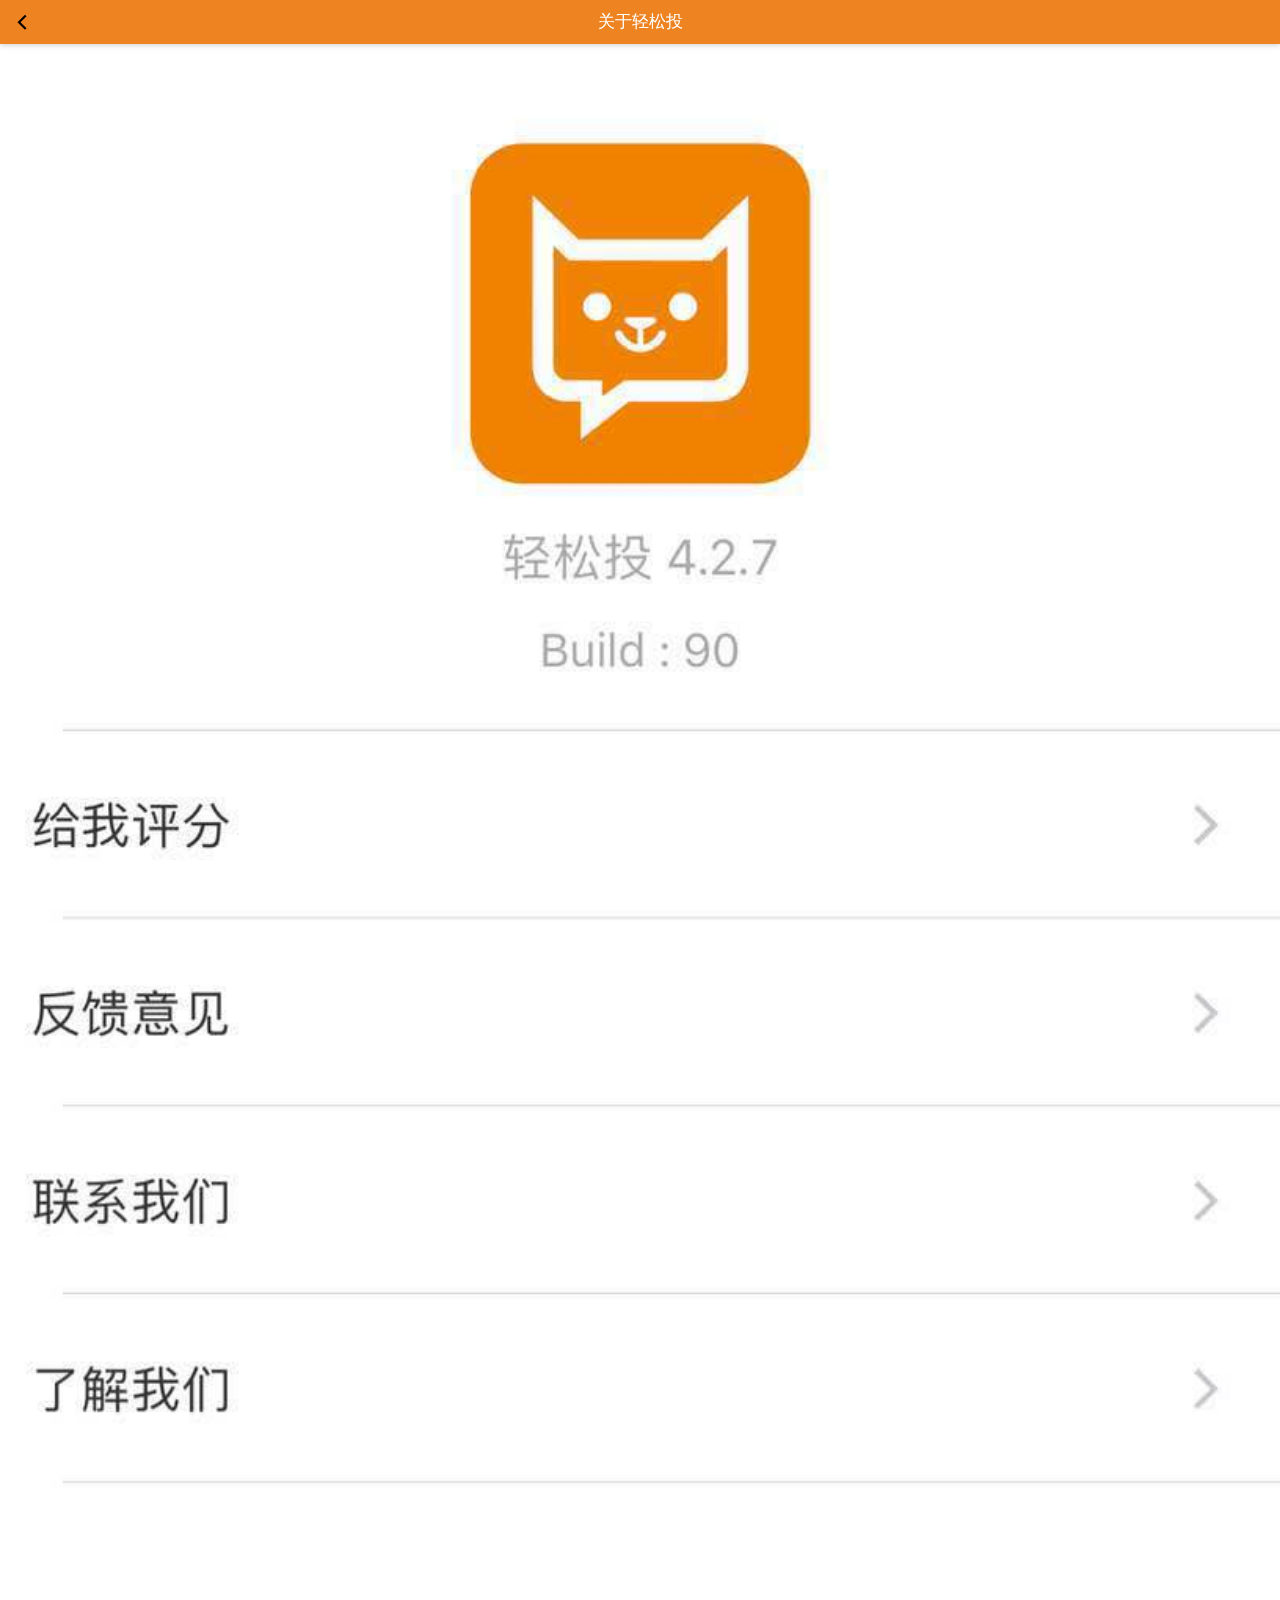
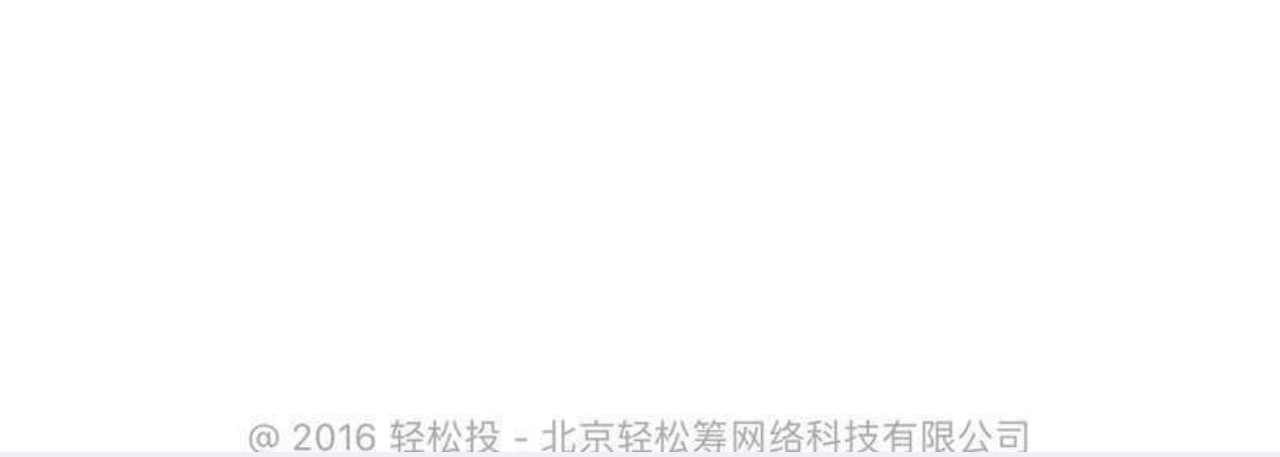
<file: banben.html>
<!doctype html>
<html>

	<head>
		<meta charset="UTF-8">
		<title></title>
		<meta name="viewport" content="width=device-width,initial-scale=1,minimum-scale=1,maximum-scale=1,user-scalable=no" />
		<link href="css/mui.min.css" rel="stylesheet" />
		<link rel="stylesheet" href="css/index.css" />
	</head>

	<body>
		<header class="mui-bar mui-bar-nav">
		    <a class="mui-action-back mui-icon mui-icon-left-nav mui-pull-left"></a>
		    <h1 class="mui-title">关于轻松投</h1>
		</header>
		<div class="mui-content ban">
		    <img src="img/banben.jpg" alt="" />
		</div>
		<script src="js/mui.min.js"></script>
		<script type="text/javascript">
			mui.init()
		</script>
	</body>

</html>
</file>
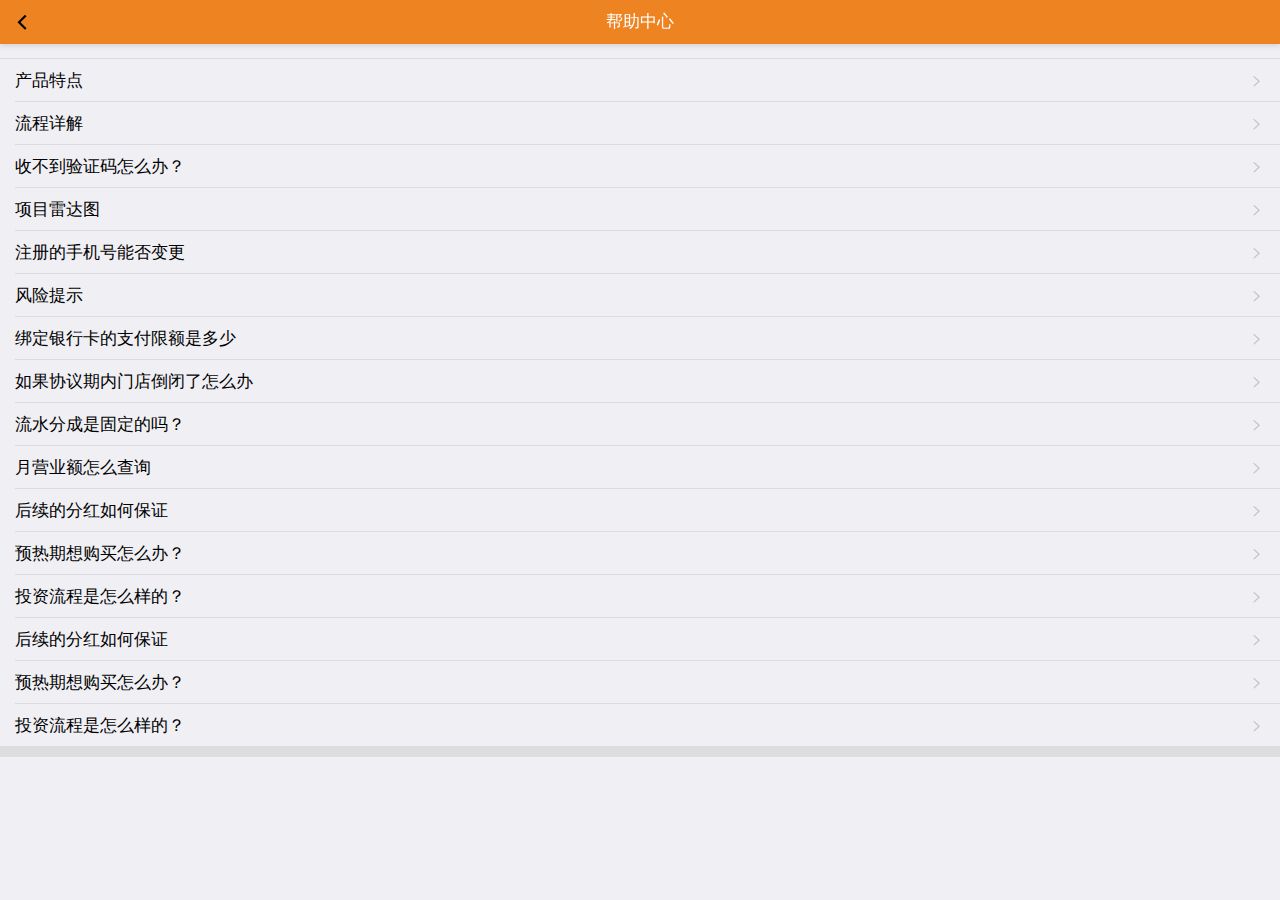
<file: bang.html>
<!doctype html>
<html>

	<head>
		<meta charset="UTF-8">
		<title></title>
		<meta name="viewport" content="width=device-width,initial-scale=1,minimum-scale=1,maximum-scale=1,user-scalable=no" />
		<link href="css/mui.min.css" rel="stylesheet" />
		<link rel="stylesheet" href="css/index.css" />
	</head>

	<body>
		<header class="mui-bar mui-bar-nav">
			<a class="mui-action-back mui-icon mui-icon-left-nav mui-pull-left"></a>
			<h1 class="mui-title">帮助中心</h1>
		</header>
		<div class="mui-content">
			<ul class="mui-table-view">
				<li class="mui-table-view-cell">
					<a class="mui-navigate-right">
						产品特点
					</a>
				</li>
				<li class="mui-table-view-cell">
					<a class="mui-navigate-right">
						流程详解
					</a>
				</li>
				<li class="mui-table-view-cell">
					<a class="mui-navigate-right">
						收不到验证码怎么办？
					</a>
				</li>
				<li class="mui-table-view-cell">
					<a class="mui-navigate-right">
						项目雷达图
					</a>
				</li>
				<li class="mui-table-view-cell">
					<a class="mui-navigate-right">
						注册的手机号能否变更
					</a>
				</li>
				<li class="mui-table-view-cell">
					<a class="mui-navigate-right">
						风险提示
					</a>
				</li>
				<li class="mui-table-view-cell">
					<a class="mui-navigate-right">
						绑定银行卡的支付限额是多少
					</a>
				</li>
				<li class="mui-table-view-cell">
					<a class="mui-navigate-right">
						如果协议期内门店倒闭了怎么办
					</a>
				</li>
				<li class="mui-table-view-cell">
					<a class="mui-navigate-right">
						流水分成是固定的吗？
					</a>
				</li>
				<li class="mui-table-view-cell">
					<a class="mui-navigate-right">
						月营业额怎么查询
					</a>
				</li>
				<li class="mui-table-view-cell">
					<a class="mui-navigate-right">
						后续的分红如何保证
					</a>
				</li>
				<li class="mui-table-view-cell">
					<a class="mui-navigate-right">
						预热期想购买怎么办？
					</a>
				</li>
				<li class="mui-table-view-cell">
					<a class="mui-navigate-right">
						投资流程是怎么样的？

					</a>
				</li>
				<li class="mui-table-view-cell">
					<a class="mui-navigate-right">
						后续的分红如何保证
					</a>
				</li>
				<li class="mui-table-view-cell">
					<a class="mui-navigate-right">
						预热期想购买怎么办？
					</a>
				</li>
				<li class="mui-table-view-cell">
					<a class="mui-navigate-right">
						投资流程是怎么样的？

					</a>
				</li>
			</ul>
		</div>
		<script src="js/mui.min.js"></script>
		<script type="text/javascript">
			mui.init()
		</script>
	</body>

</html>
</file>
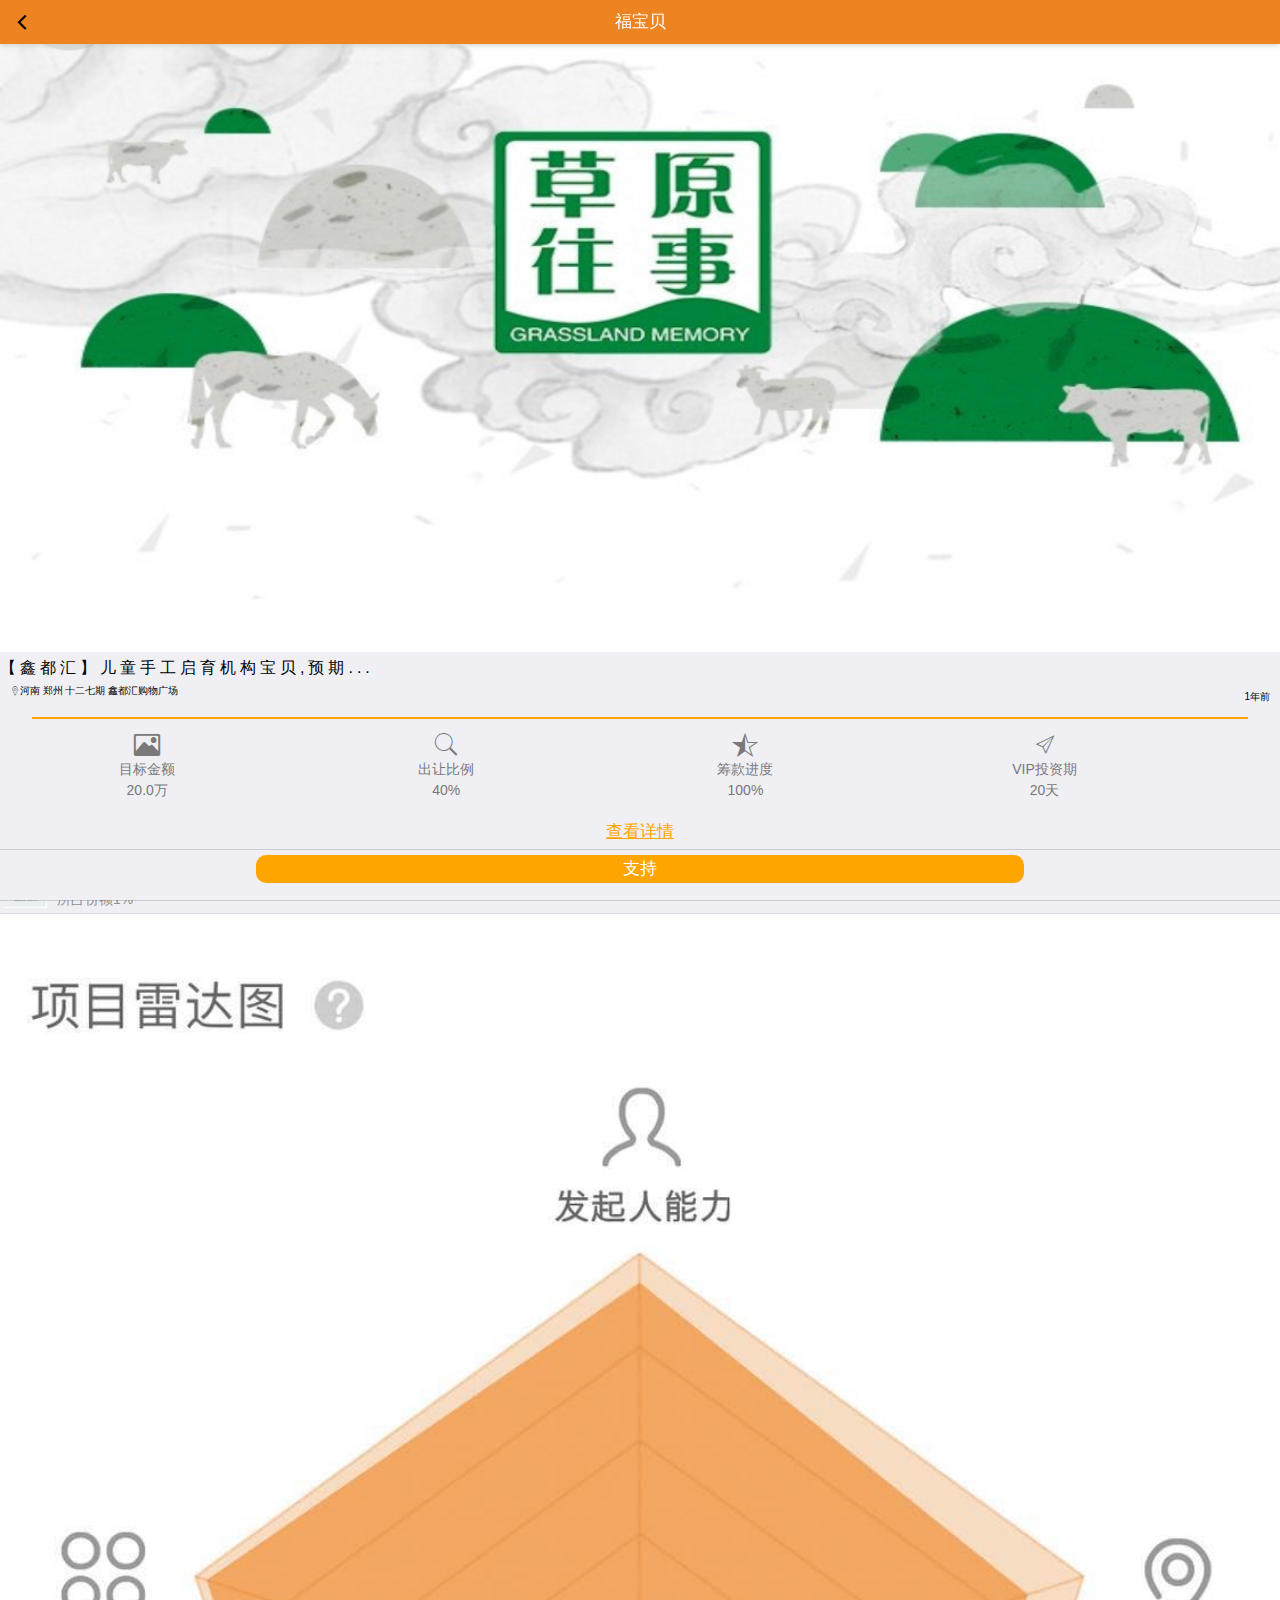
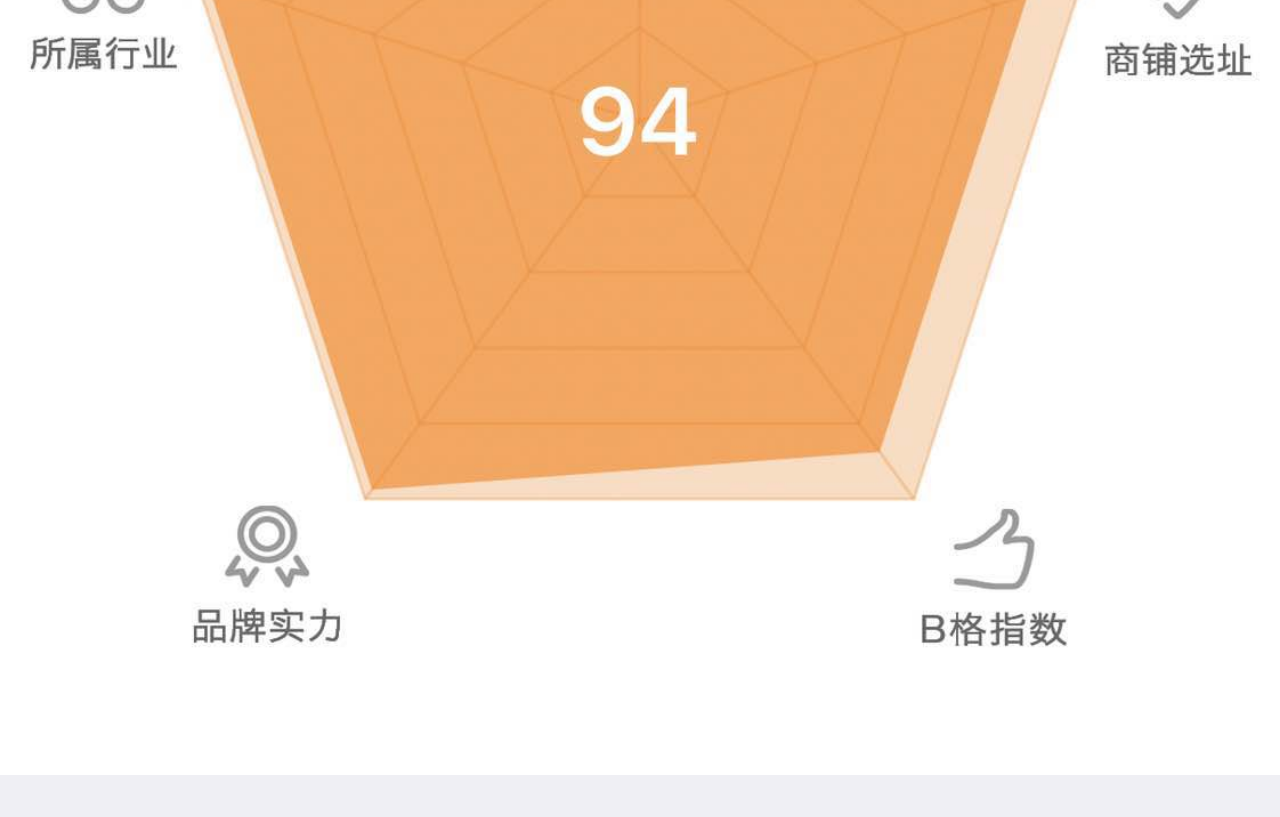
<file: caoyuan.html>
<!doctype html>
<html>

	<head>
		<meta charset="UTF-8">
		<title></title>
		<meta name="viewport" content="width=device-width,initial-scale=1,minimum-scale=1,maximum-scale=1,user-scalable=no" />
		<link href="css/mui.min.css" rel="stylesheet" />
		<link rel="stylesheet" href="css/index.css" />
	</head>

	<body class="fu-bg">
		<header class="mui-bar mui-bar-nav">
		    <a class="mui-action-back mui-icon mui-icon-left-nav mui-pull-left"></a>
		    <h1 class="mui-title">福宝贝</h1>
		</header>
		<div class="mui-content">
		    <a href="#" class="fu-a">
		    	<img src="img/cao.jpg" alt="" />
		    </a>
		    <p class="xing">【鑫都汇】儿童手工启育机构宝贝,预期...</p>
		    <div class="dizhi mui-clearfix">
		    	<i class="mui-icon mui-icon-location mui-pull-left">河南 郑州 十二七期 鑫都汇购物广场   </i>
		    	<span class="mui-pull-right">1年前</span>
		    	
		    </div>
		    <div class="jindu"></div>
		    
		    <div class="fubaobei">
				<div class="fu1">
					<dl>
						<dt class="mui-icon mui-icon-image"></dt>
						<dd>目标金额</dd>
						<dd>20.0万</dd>
					</dl>
					<dl>
						<dt class="mui-icon mui-icon-search"></dt>
						<dd>出让比例</dd>
						<dd>40%</dd>
					</dl>
					<dl>
						<dt class="mui-icon mui-icon-starhalf"></dt>
						<dd>筹款进度</dd>
						<dd>100%</dd>
					</dl>
					<dl>
						<dt class="mui-icon mui-icon-paperplane"></dt>
						<dd>VIP投资期</dd>
						<dd>20天</dd>
					</dl>
				</div>
				
				<a href="#" class="xiangqing">查看详情</a>
			</div>
			
			<ul class="mui-table-view none a">
			    <li class="mui-table-view-cell mui-media s">
			        <a href="javascript:;">
			            <img class="mui-media-object mui-pull-left" src="img/qn.png">
			            <div class="mui-media-body">
			            	支持<span>6000.00</span>
			                <p class="mui-ellipsis">所占份额1%</p>
			            </div>
			        </a>
			    </li>
			</ul>
			
			<div class="leida">
				<img src="img/leida.jpg" alt="" />
			</div>			    
		</div>
		<nav class="mui-bar mui-bar-tab lei-bg">
		    <a class="lei"> 支持 </a>
		   
		</nav>
		
		<script src="js/mui.min.js"></script>
		<script type="text/javascript">
			mui.init()
			
		</script>
	</body>

</html>
</file>
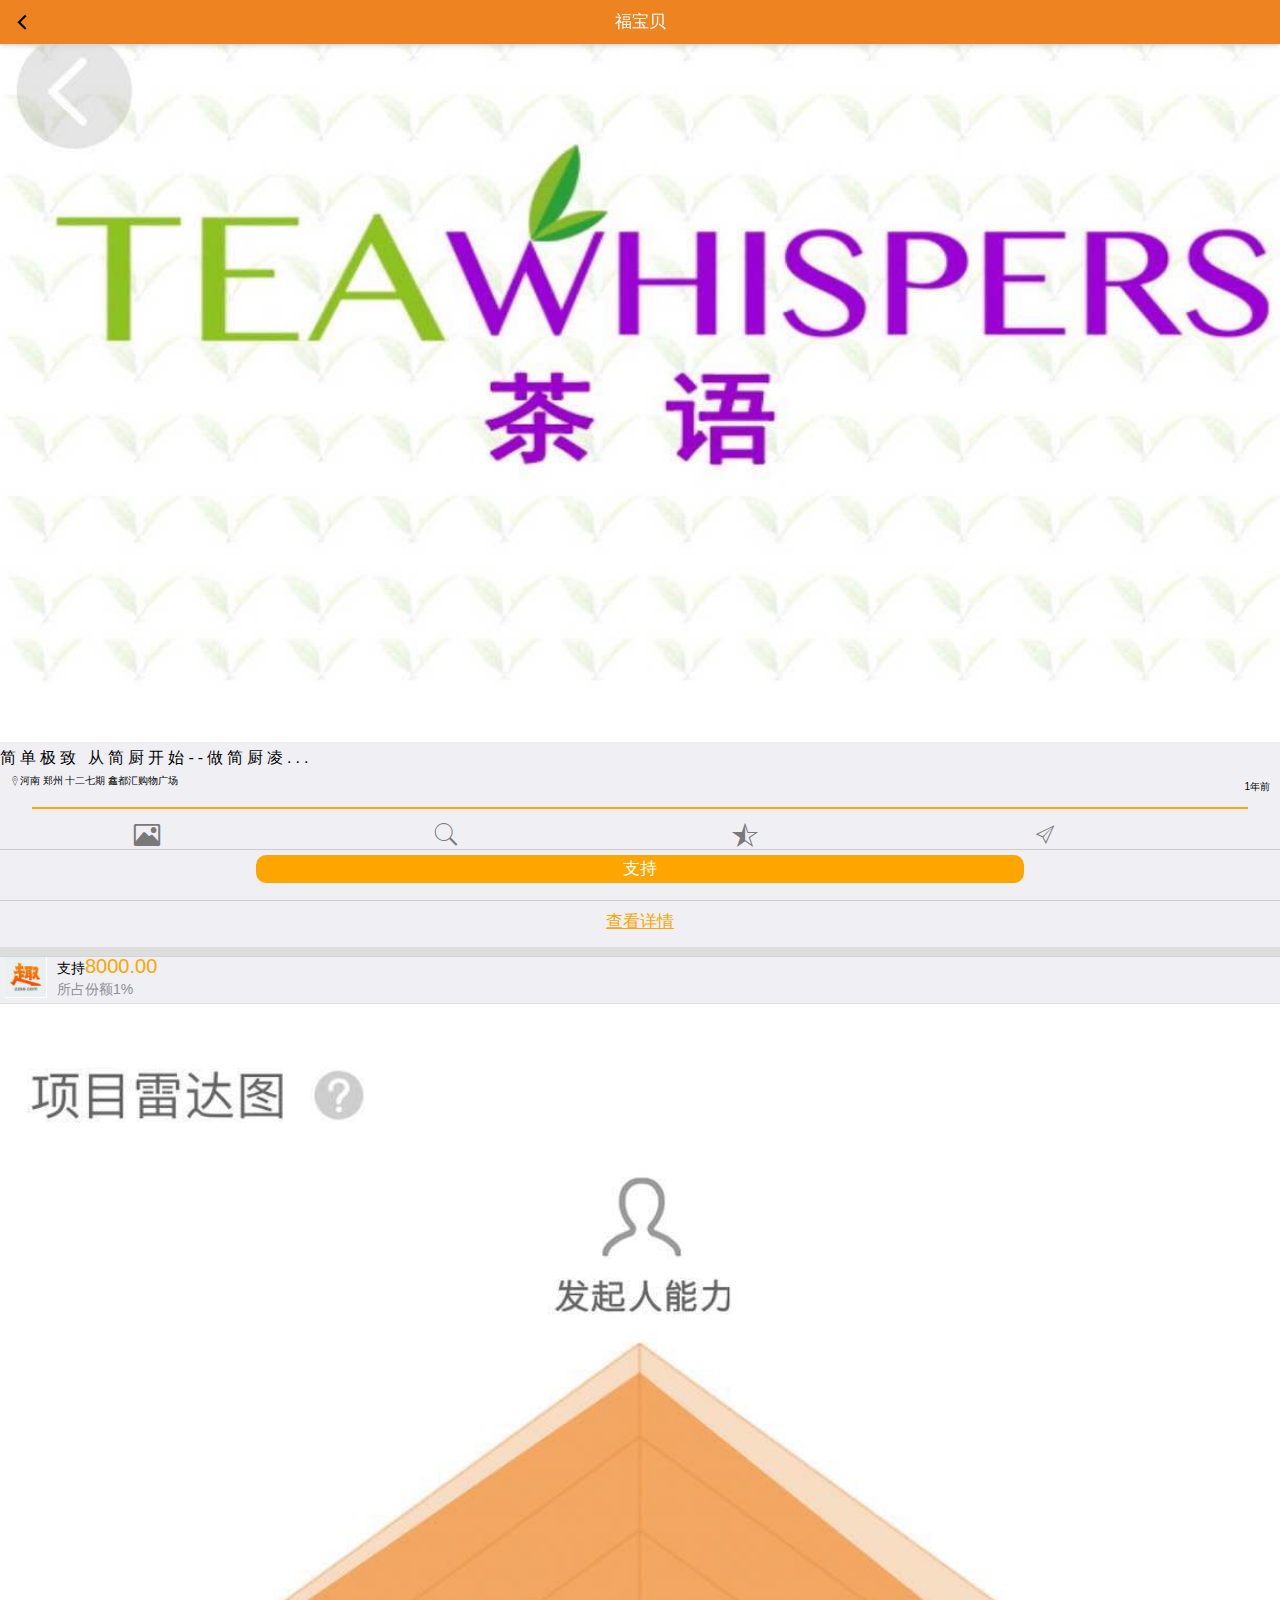
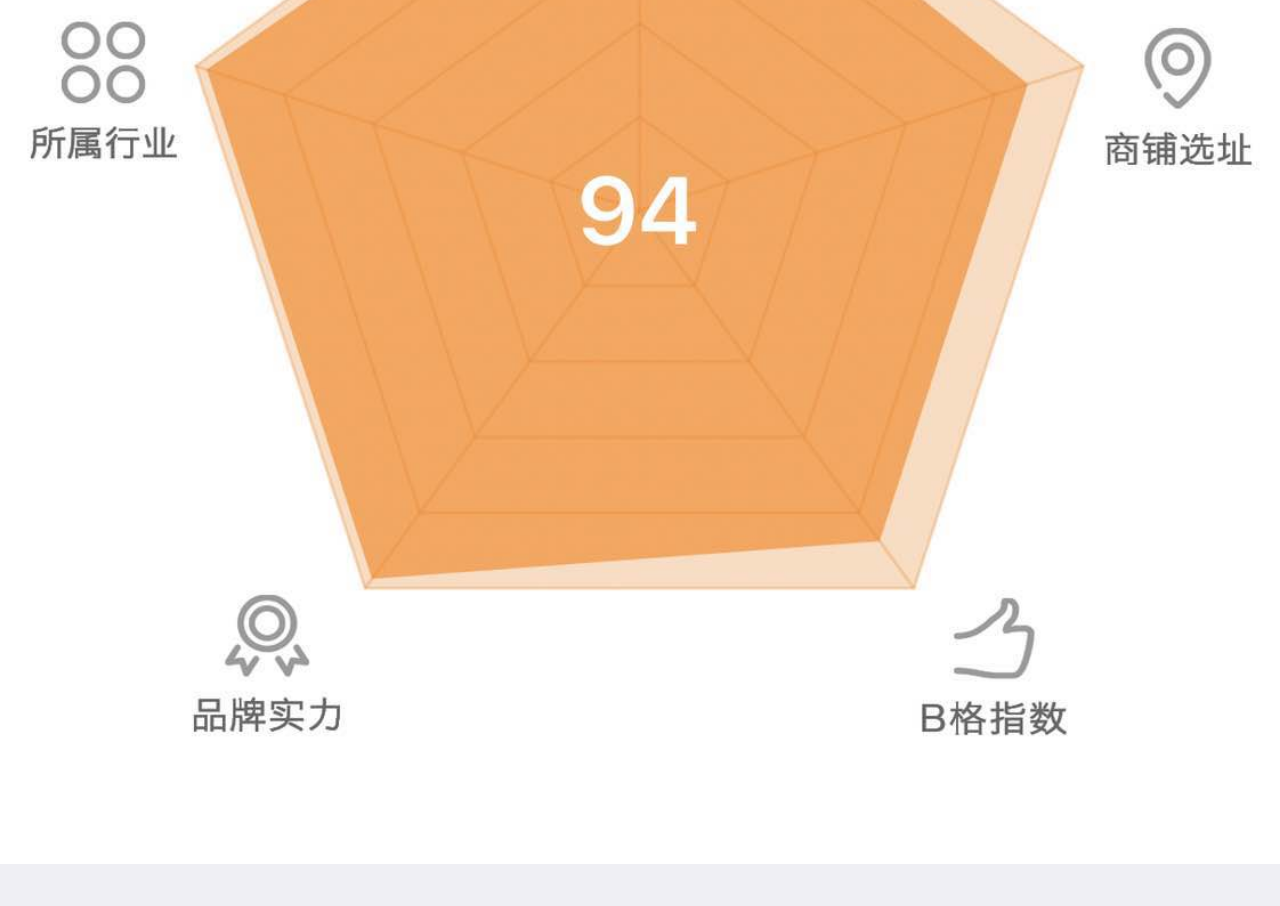
<file: chayu.html>
<!doctype html>
<html>

	<head>
		<meta charset="UTF-8">
		<title></title>
		<meta name="viewport" content="width=device-width,initial-scale=1,minimum-scale=1,maximum-scale=1,user-scalable=no" />
		<link href="css/mui.min.css" rel="stylesheet" />
		<link rel="stylesheet" href="css/index.css" />
	</head>

	<body class="fu-bg">
		<header class="mui-bar mui-bar-nav">
		    <a class="mui-action-back mui-icon mui-icon-left-nav mui-pull-left"></a>
		    <h1 class="mui-title">福宝贝</h1>
		</header>
		<div class="mui-content">
		    <a href="#" class="fu-a">
		    	<img src="img/chayu.jpg" alt="" />
		    </a>
		    <p class="xing">简单极致 从简厨开始--做简厨凌...</p>
		    <div class="dizhi mui-clearfix">
		    	<i class="mui-icon mui-icon-location mui-pull-left">河南 郑州 十二七期 鑫都汇购物广场   </i>
		    	<span class="mui-pull-right">1年前</span>
		    	
		    </div>
		    <div class="jindu"></div>
		    
		    <div class="fubaobei">
				<div class="fu1">
					<dl>
						<dt class="mui-icon mui-icon-image"></dt>
						<dd>目标金额</dd>
						<dd>80.0万</dd>
					</dl>
					<dl>
						<dt class="mui-icon mui-icon-search"></dt>
						<dd>出让比例</dd>
						<dd>40%</dd>
					</dl>
					<dl>
						<dt class="mui-icon mui-icon-starhalf"></dt>
						<dd>筹款进度</dd>
						<dd>100%</dd>
					</dl>
					<dl>
						<dt class="mui-icon mui-icon-paperplane"></dt>
						<dd>VIP投资期</dd>
						<dd>20天</dd>
					</dl>
				</div>
				
				<a href="#" class="xiangqing">查看详情</a>
			</div>
			
			<ul class="mui-table-view none a">
			    <li class="mui-table-view-cell mui-media s">
			        <a href="javascript:;">
			            <img class="mui-media-object mui-pull-left" src="img/qn.png">
			            <div class="mui-media-body">
			            	支持<span>8000.00</span>
			                <p class="mui-ellipsis">所占份额1%</p>
			            </div>
			        </a>
			    </li>
			</ul>
			
			<div class="leida">
				<img src="img/leida.jpg" alt="" />
			</div>			    
		</div>
		<nav class="mui-bar mui-bar-tab lei-bg">
		    <a class="lei"> 支持 </a>
		   
		</nav>
		
		<script src="js/mui.min.js"></script>
		<script type="text/javascript">
			mui.init()
			
		</script>
	</body>

</html>
</file>
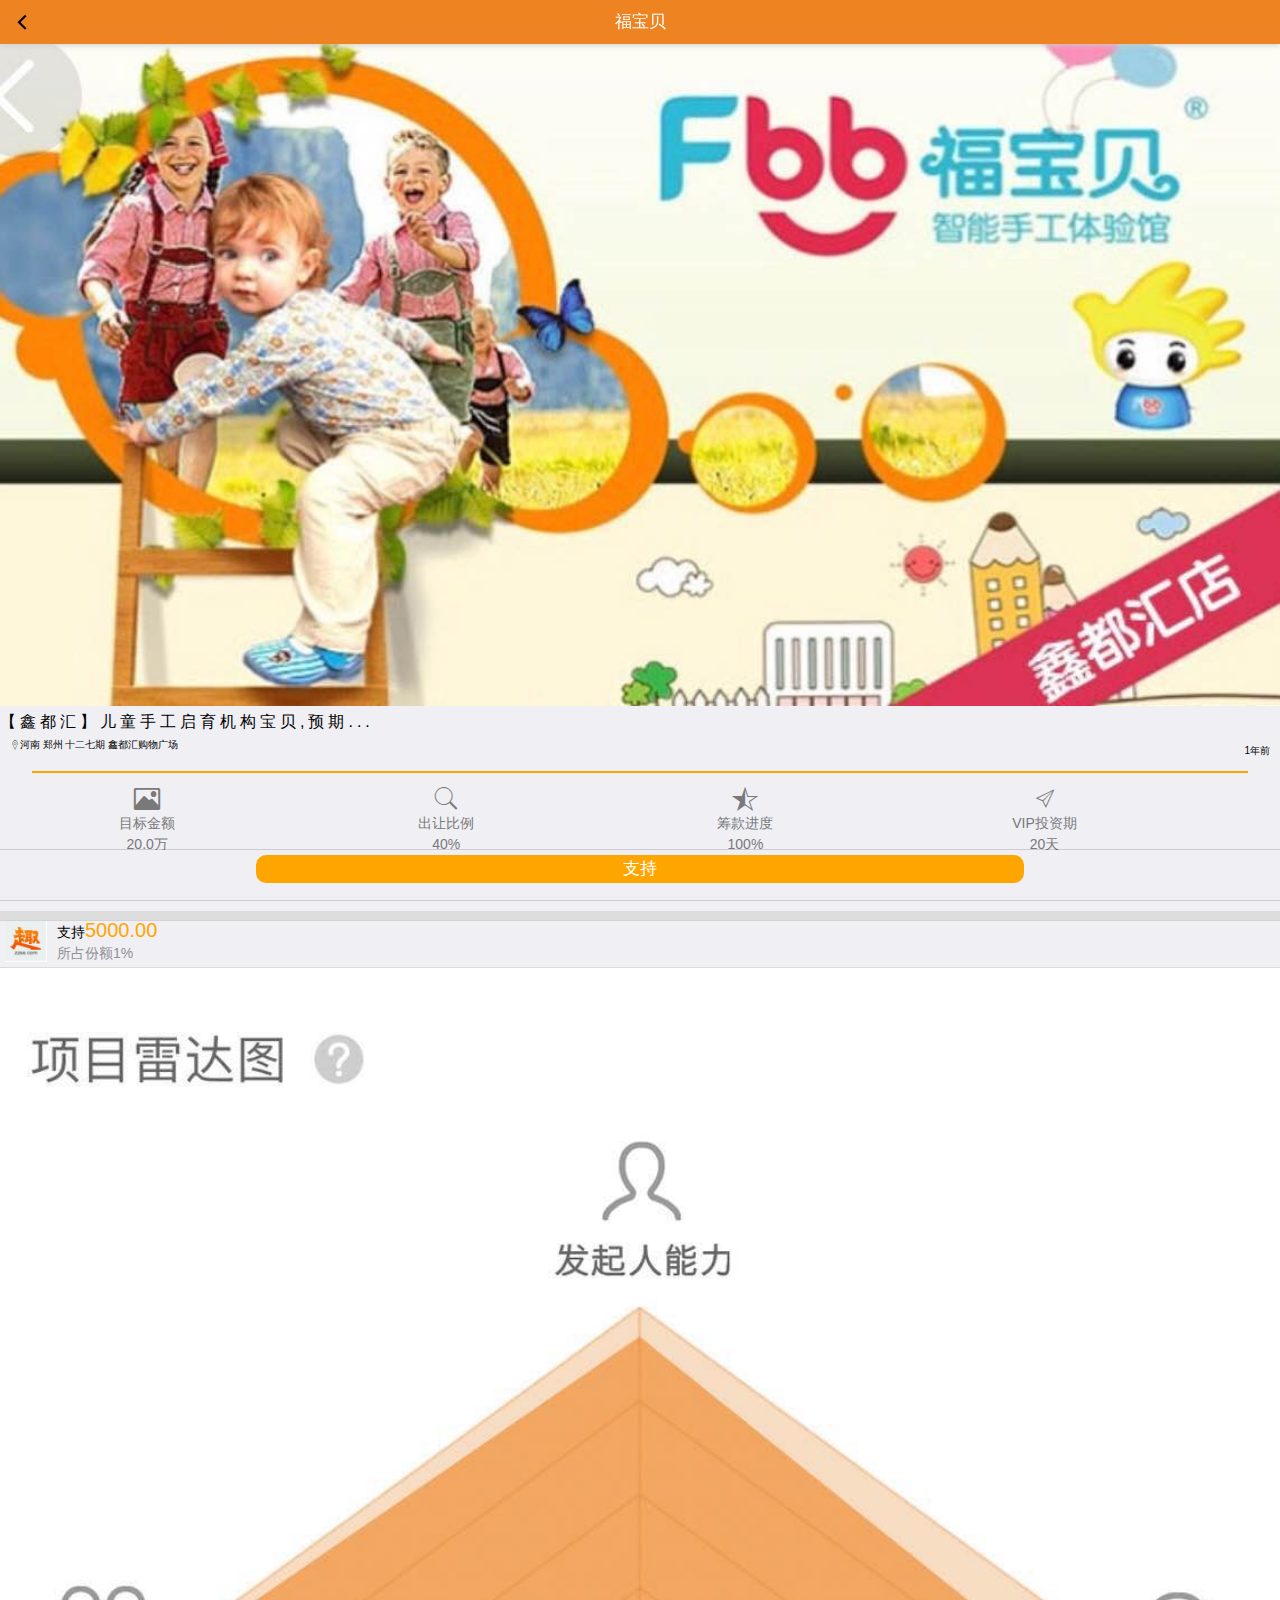
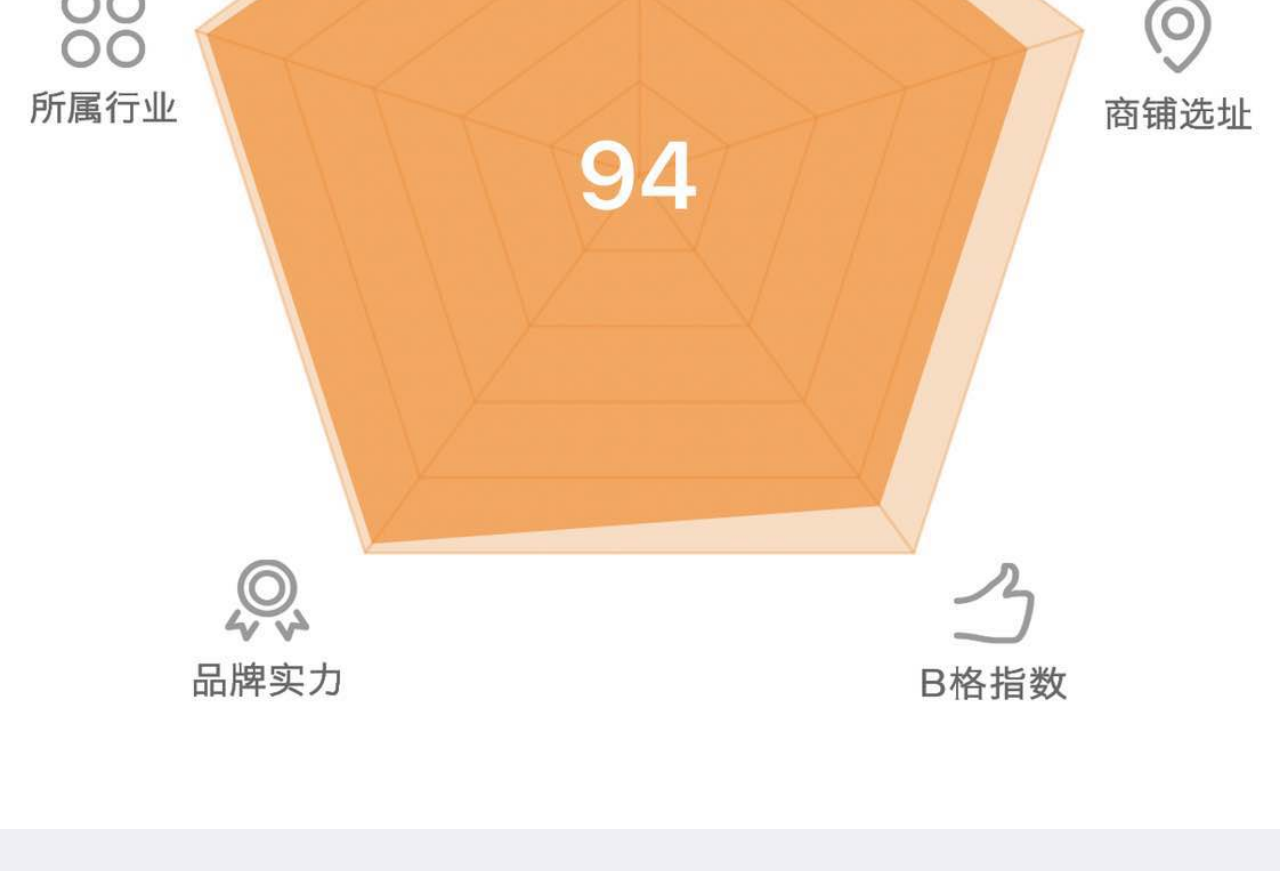
<file: fubaobei.html>
<!doctype html>
<html>

	<head>
		<meta charset="UTF-8">
		<title></title>
		<meta name="viewport" content="width=device-width,initial-scale=1,minimum-scale=1,maximum-scale=1,user-scalable=no" />
		<link href="css/mui.min.css" rel="stylesheet" />
		<link rel="stylesheet" href="css/index.css" />
	</head>

	<body class="fu-bg">
		<header class="mui-bar mui-bar-nav">
		    <a class="mui-action-back mui-icon mui-icon-left-nav mui-pull-left"></a>
		    <h1 class="mui-title">福宝贝</h1>
		</header>
		<div class="mui-content">
		    <a href="#" class="fu-a">
		    	<img src="img/fubaobei1.jpg" alt="" />
		    </a>
		    <p class="xing">【鑫都汇】儿童手工启育机构宝贝,预期...</p>
		    <div class="dizhi mui-clearfix">
		    	<i class="mui-icon mui-icon-location mui-pull-left">河南 郑州 十二七期 鑫都汇购物广场   </i>
		    	<span class="mui-pull-right">1年前</span>
		    	
		    </div>
		    <div class="jindu"></div>
		    
		    <div class="fubaobei">
				<div class="fu1">
					<dl>
						<dt class="mui-icon mui-icon-image"></dt>
						<dd>目标金额</dd>
						<dd>20.0万</dd>
					</dl>
					<dl>
						<dt class="mui-icon mui-icon-search"></dt>
						<dd>出让比例</dd>
						<dd>40%</dd>
					</dl>
					<dl>
						<dt class="mui-icon mui-icon-starhalf"></dt>
						<dd>筹款进度</dd>
						<dd>100%</dd>
					</dl>
					<dl>
						<dt class="mui-icon mui-icon-paperplane"></dt>
						<dd>VIP投资期</dd>
						<dd>20天</dd>
					</dl>
				</div>
				
				<a href="#" class="xiangqing">查看详情</a>
			</div>
			
			<ul class="mui-table-view none a">
			    <li class="mui-table-view-cell mui-media s">
			        <a href="javascript:;">
			            <img class="mui-media-object mui-pull-left" src="img/qn.png">
			            <div class="mui-media-body">
			            	支持<span>5000.00</span>
			                <p class="mui-ellipsis">所占份额1%</p>
			            </div>
			        </a>
			    </li>
			</ul>
			
			<div class="leida">
				<img src="img/leida.jpg" alt="" />
			</div>			    
		</div>
		<nav class="mui-bar mui-bar-tab lei-bg">
		    <a class="lei"> 支持 </a>
		   
		</nav>
		
		<script src="js/mui.min.js"></script>
		<script type="text/javascript">
			mui.init()
			
		</script>
	</body>

</html>
</file>
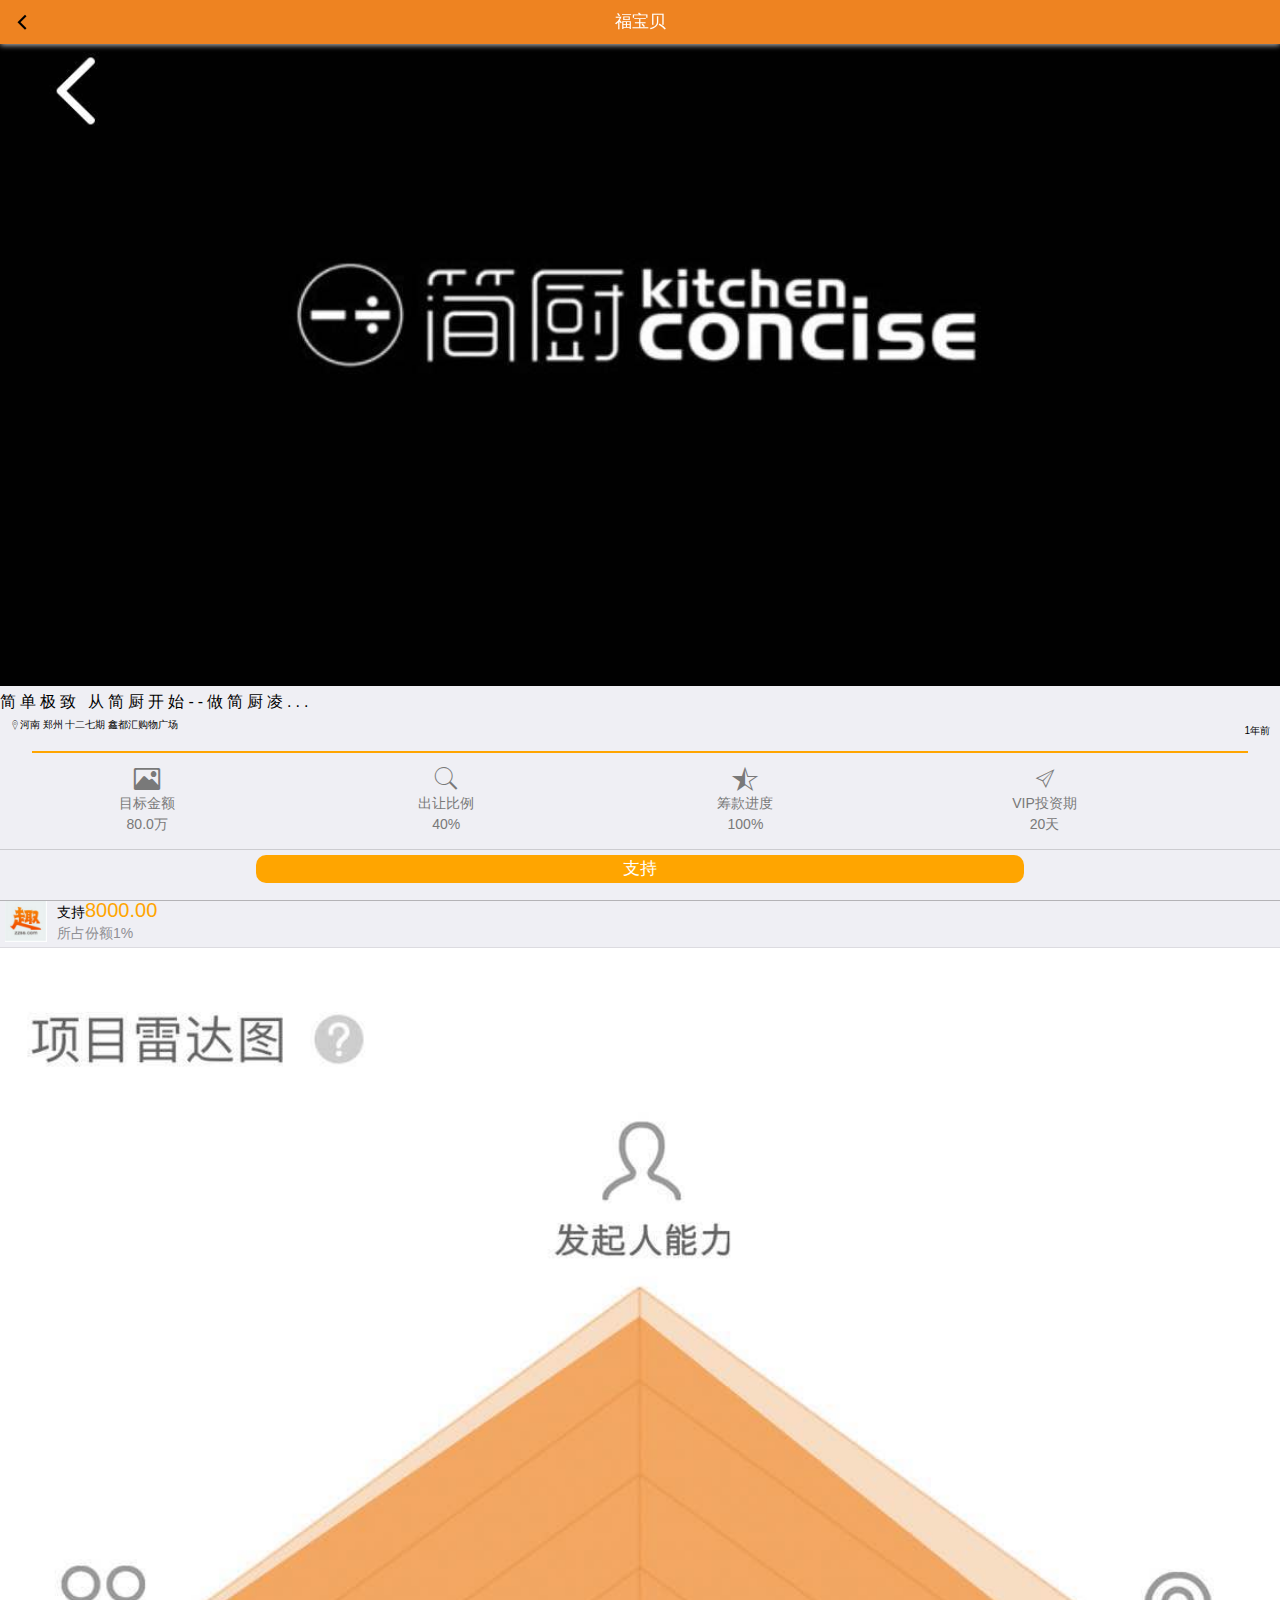
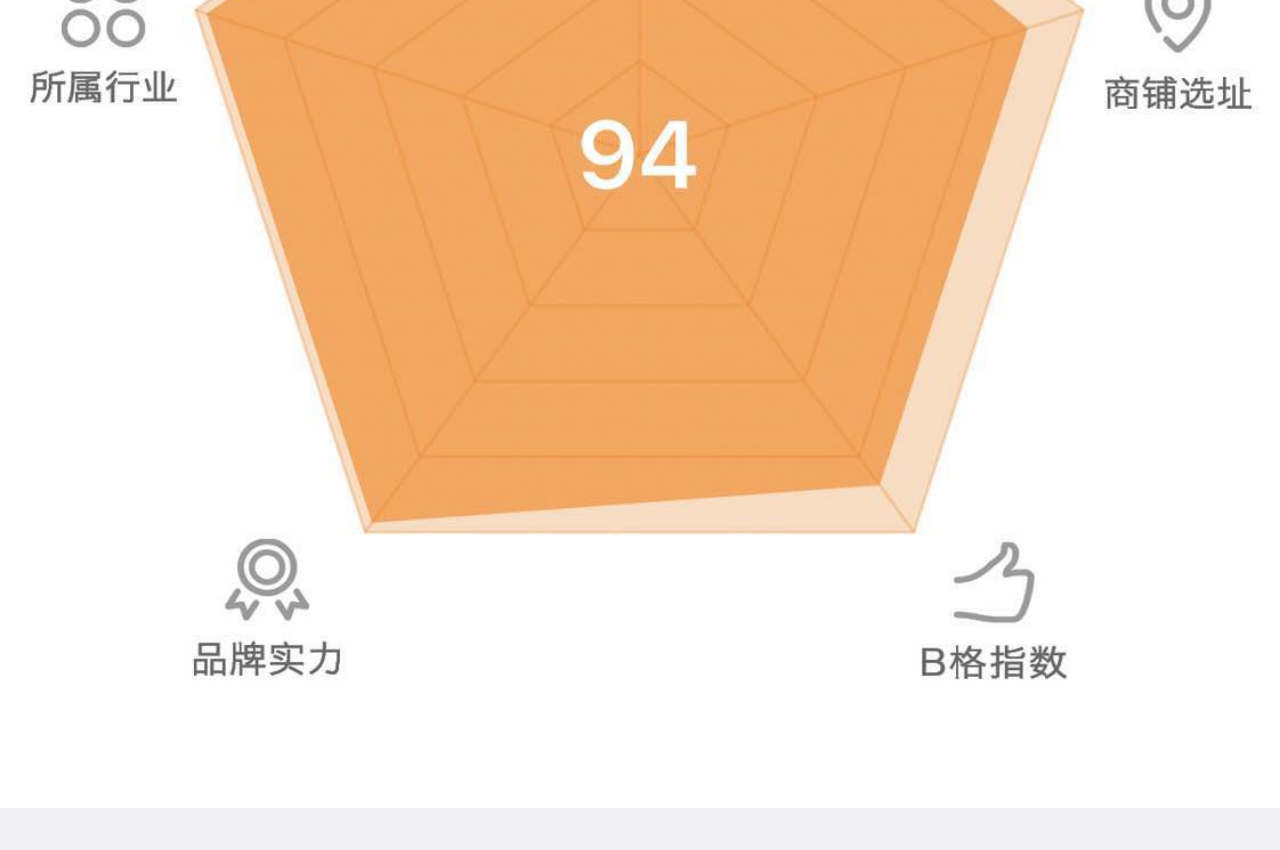
<file: jianchu.html>
<!doctype html>
<html>

	<head>
		<meta charset="UTF-8">
		<title></title>
		<meta name="viewport" content="width=device-width,initial-scale=1,minimum-scale=1,maximum-scale=1,user-scalable=no" />
		<link href="css/mui.min.css" rel="stylesheet" />
		<link rel="stylesheet" href="css/index.css" />
	</head>

	<body class="fu-bg">
		<header class="mui-bar mui-bar-nav">
		    <a class="mui-action-back mui-icon mui-icon-left-nav mui-pull-left"></a>
		    <h1 class="mui-title">福宝贝</h1>
		</header>
		<div class="mui-content">
		    <a href="#" class="fu-a">
		    	<img src="img/jianchu.jpg" alt="" />
		    </a>
		    <p class="xing">简单极致 从简厨开始--做简厨凌...</p>
		    <div class="dizhi mui-clearfix">
		    	<i class="mui-icon mui-icon-location mui-pull-left">河南 郑州 十二七期 鑫都汇购物广场   </i>
		    	<span class="mui-pull-right">1年前</span>
		    	
		    </div>
		    <div class="jindu"></div>
		    
		    <div class="fubaobei">
				<div class="fu1">
					<dl>
						<dt class="mui-icon mui-icon-image"></dt>
						<dd>目标金额</dd>
						<dd>80.0万</dd>
					</dl>
					<dl>
						<dt class="mui-icon mui-icon-search"></dt>
						<dd>出让比例</dd>
						<dd>40%</dd>
					</dl>
					<dl>
						<dt class="mui-icon mui-icon-starhalf"></dt>
						<dd>筹款进度</dd>
						<dd>100%</dd>
					</dl>
					<dl>
						<dt class="mui-icon mui-icon-paperplane"></dt>
						<dd>VIP投资期</dd>
						<dd>20天</dd>
					</dl>
				</div>
				
				<a href="#" class="xiangqing">查看详情</a>
			</div>
			
			<ul class="mui-table-view none a">
			    <li class="mui-table-view-cell mui-media s">
			        <a href="javascript:;">
			            <img class="mui-media-object mui-pull-left" src="img/qn.png">
			            <div class="mui-media-body">
			            	支持<span>8000.00</span>
			                <p class="mui-ellipsis">所占份额1%</p>
			            </div>
			        </a>
			    </li>
			</ul>
			
			<div class="leida">
				<img src="img/leida.jpg" alt="" />
			</div>			    
		</div>
		<nav class="mui-bar mui-bar-tab lei-bg">
		    <a class="lei"> 支持 </a>
		   
		</nav>
		
		<script src="js/mui.min.js"></script>
		<script type="text/javascript">
			mui.init()
			
		</script>
	</body>

</html>
</file>
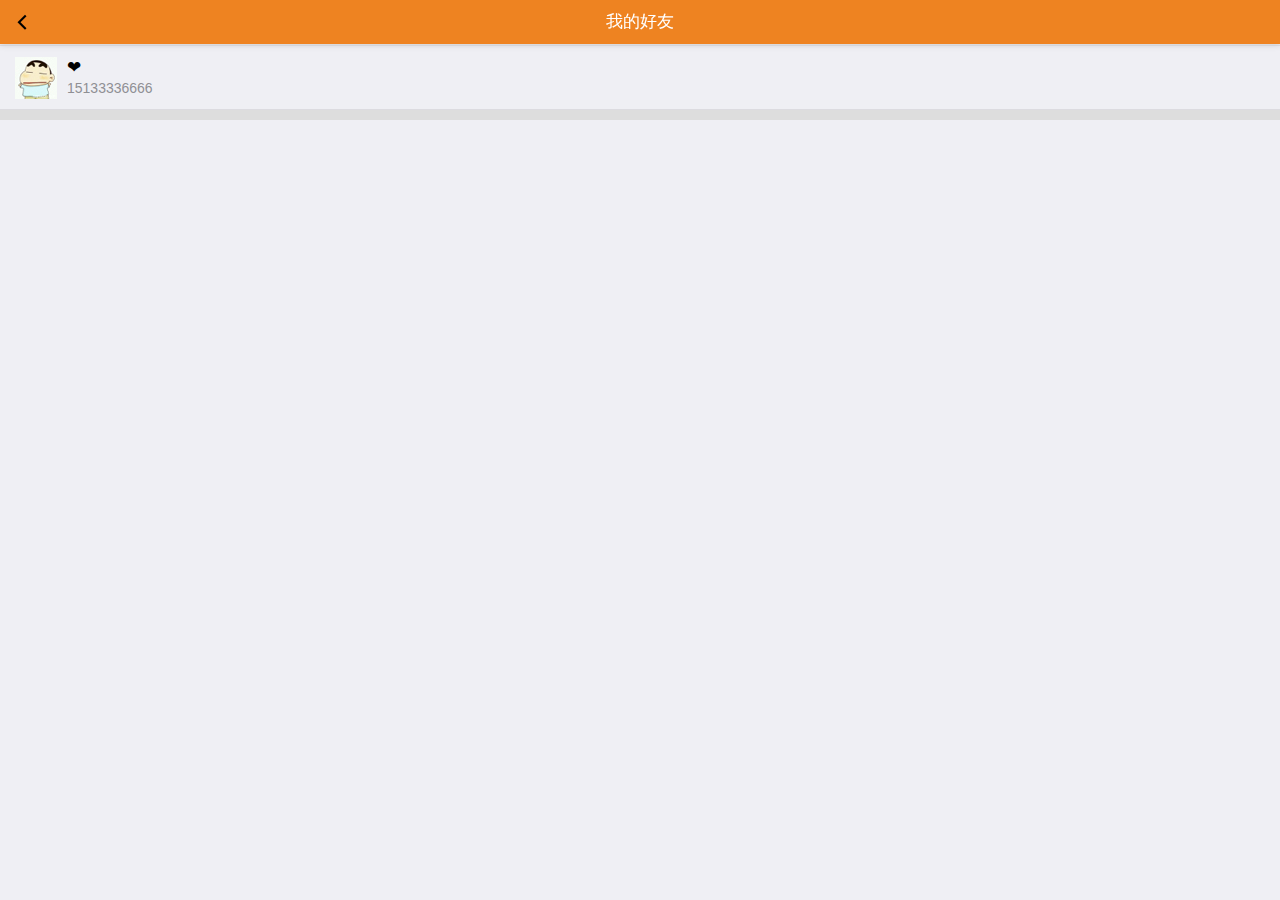
<file: lianxi.html>
<!doctype html>
<html>

	<head>
		<meta charset="UTF-8">
		<title></title>
		<meta name="viewport" content="width=device-width,initial-scale=1,minimum-scale=1,maximum-scale=1,user-scalable=no" />
		<link href="css/mui.min.css" rel="stylesheet" /><br />
		<link rel="stylesheet" href="css/index.css" />
	</head>

	<body class="c">
		<header class="mui-bar mui-bar-nav">
			<a class="mui-action-back mui-icon mui-icon-left-nav mui-pull-left"></a>
			<h1 class="mui-title">我的好友</h1>
		</header>
		<div class="mui-content">
		    <ul class="mui-table-view">
		        <li class="mui-table-view-cell mui-media">
		            <a href="javascript:;">
		                <img class="mui-media-object mui-pull-left" src="img/tou.jpg">
		                <div class="mui-media-body">❤
		                    
		                    <p class="mui-ellipsis">15133336666</p>
		                </div>
		            </a>
		        </li>
		        
		    </ul>
		</div>
		

		<script src="js/mui.min.js"></script>
		<script type="text/javascript">
			mui.init();
			mui.plusReady(function() {
				plus.contacts.getAddressBook(plus.contacts.ADDRESSBOOK_PHONE, function(d) {
					d.find("", function(tell) {
						
						var html="";
						for(var i = 0; i < tell.length; i++) {
							html+='<li class="mui-table-view-cell mui-media">';
							html+='<a href="javascript:;">';
							html+='<img class="mui-media-object mui-pull-left" src="img/tou.jpg">';
							html+='<div class="mui-media-body">'+tell[i].displayName+'';
							html+='<p class="mui-ellipsis">'+tell[i].phoneNumbers[0].value+'';
							html+='</p>';
							html+='</div>';
							html+='</a>'
							html+='</li>';
							mui('.mui-media')[0].innerHTML=html
						}

					})
				})
			})
		</script>
	</body>

</html>
</file>
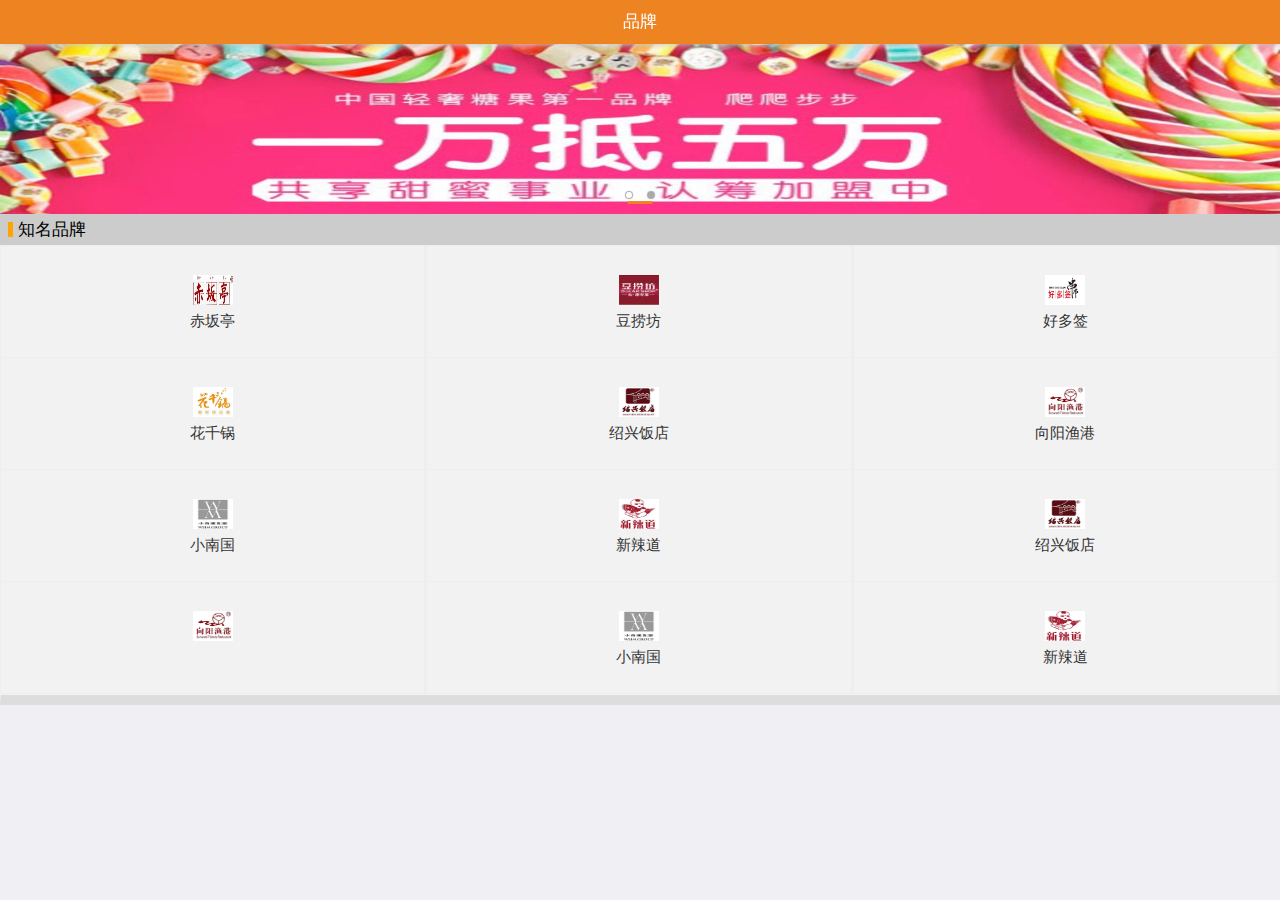
<file: pingpai.html>
<!doctype html>
<html>

	<head>
		<meta charset="UTF-8">
		<title></title>
		<meta name="viewport" content="width=device-width,initial-scale=1,minimum-scale=1,maximum-scale=1,user-scalable=no" />
		<link href="css/mui.min.css" rel="stylesheet" />
		<link rel="stylesheet" type="text/css" href="css/index.css"/>
	</head>

	<body>
		<header class="mui-bar mui-bar-nav">
		    <h1 class="mui-title">品牌</h1>
		</header>
		<div id="refreshContainer" class="mui-content mui-scroll-wrapper">

			<div class="mui-scroll">
		    <!--轮播图-->
			<div id="slider" class="mui-slider">
				<div class="mui-slider-group mui-slider-loop">
					<!-- 额外增加的一个节点(循环轮播：第一个节点是最后一张轮播) -->
					<div class="mui-slider-item mui-slider-item-duplicate">
						<a href="#">
							<img src="img/banner.jpg">
						</a>
					</div>
					<!-- 第一张 -->
					<div class="mui-slider-item">
						<a href="#">
							<img src="img/banner.jpg" alt="" />
						</a>
					</div>
					<!-- 第二张 -->
					<div class="mui-slider-item">
						<a href="#">
							<img src="img/banner.jpg">
						</a>
					</div>
					<!-- 额外增加的一个节点(循环轮播：最后一个节点是第一张轮播) -->
					<div class="mui-slider-item mui-slider-item-duplicate">
						<a href="#">
							<img src="img/banner.jpg">
						</a>
					</div>
				</div>
				<div class="mui-slider-indicator">
					<div class="mui-indicator mui-active"></div>
					<div class="mui-indicator"></div>
				</div>
			</div>
		
			<div class="zhi1">
				<span class="zhi"></span>知名品牌
			</div>
			
			<!--九宫格-->
			<ul class="fj mui-table-view mui-grid-view mui-grid-9 mui-table-view-chevron">
				<li class="mui-table-view-cell mui-media mui-col-xs-4 mui-col-sm-4">
					<a href="#">
						<span class="logo">
							<img src="img/tu1.jpg" alt="" class="j" title="赤坂亭欢迎您"/>
						</span>
						<div class="mui-media-body">赤坂亭</div>
					</a>
				</li>
				<li class="mui-table-view-cell mui-media mui-col-xs-4 mui-col-sm-4">
					<a href="#">
						<span class="logo" >
							<img src="img/doulao.jpg" alt="" class="j" title="豆捞坊欢迎您"/>
						</span>
						<div class="mui-media-body">豆捞坊</div>
					</a>
				</li>
				<li class="mui-table-view-cell mui-media mui-col-xs-4 mui-col-sm-4">
					<a href="#">
						<span class="logo">
							<img src="img/qian.jpg" alt="" class="j" title="好多签欢迎您"/>
						</span>
						<div class="mui-media-body">好多签</div>
					</a>
				</li>
				<li class="mui-table-view-cell mui-media mui-col-xs-4 mui-col-sm-4">
					<a href="#">
						<span class="logo">
							<img src="img/hua.jpg" alt="" alt="" class="j" title="花千锅欢迎您"/>
						</span>
						<div class="mui-media-body">花千锅</div>
					</a>
				</li>
				<li class="mui-table-view-cell mui-media mui-col-xs-4 mui-col-sm-4">
					<a href="#">
						<span class="logo">
							<img src="img/shao.jpg" alt="" class="j" title="绍兴饭店欢迎您"/>
						</span>
						<div class="mui-media-body">绍兴饭店</div>
					</a>
				</li>
				<li class="mui-table-view-cell mui-media mui-col-xs-4 mui-col-sm-4">
					<a href="#">
						<span class="logo">
							<img src="img/xiang.jpg" alt="" class="j" title="向阳渔港欢迎您"/>
						</span>
						<div class="mui-media-body">向阳渔港</div>
					</a>
				</li>
				<li class="mui-table-view-cell mui-media mui-col-xs-4 mui-col-sm-4">
					<a href="#">
						<span class="logo">
							<img src="img/nan.jpg" alt="" class="j" title="小南国欢迎您"/>
						</span>
						<div class="mui-media-body">小南国</div>
					</a>
				</li>
				<li class="mui-table-view-cell mui-media mui-col-xs-4 mui-col-sm-4">
					<a href="#">
						<span class="logo">
							<img src="img/la.jpg" alt="" class="j" title="新辣道欢迎您"/>
						</span>
						<div class="mui-media-body">新辣道</div>
					</a>
				</li>
				<li class="mui-table-view-cell mui-media mui-col-xs-4 mui-col-sm-4">
					<a href="#">
						<span class="logo">
							<img src="img/shao.jpg" alt="" class="j" title="绍兴饭店欢迎您"/>
						</span>
						<div class="mui-media-body" >绍兴饭店</div>
					</a>
				</li>
				<li class="mui-table-view-cell mui-media mui-col-xs-4 mui-col-sm-4">
					<a href="#">
						<span class="logo">
							<img src="img/xiang.jpg" alt="" class="j" title="向阳渔港欢迎您"/>
						</span>
						<div class="mui-media-body"></div>
					</a>
				</li>
				<li class="mui-table-view-cell mui-media mui-col-xs-4 mui-col-sm-4">
					<a href="#">
						<span class="logo">
							<img src="img/nan.jpg" alt="" class="j" title="小南国欢迎您" />
						</span>
						<div class="mui-media-body" >小南国</div>
					</a>
				</li>
				<li class="mui-table-view-cell mui-media mui-col-xs-4 mui-col-sm-4">
					<a href="#">
						<span class="logo">
							<img src="img/la.jpg" alt="" class="j" title="新辣道欢迎您"/>
						</span>
						<div class="mui-media-body">新辣道</div>
					</a>
				</li>
			</ul>
		</div>	
		</div>
		
		<footer class="pin-footer">
			以上品牌由知名餐饮企业平台轻松投、众横快建联合打造
		</footer>
		<script src="js/mui.min.js"></script>
		<script type="text/javascript">
			var gallery = mui('.mui-slider');
				gallery.slider({
					interval: 5000 //自动轮播周期，若为0则不自动播放，默认为0；
				});
			function refreshDown() {
				setTimeout(function(){
				//停止刷新
				mui('#refreshContainer').pullRefresh().endPulldownToRefresh();
				},2000)
			}
			mui.init({
				pullRefresh: {
					container: "#refreshContainer", //下拉刷新容器标识，querySelector能定位的css选择器均可，比如：id、.class等
					down: {
						contentdown: "下拉可以刷新", //可选，在下拉可刷新状态时，下拉刷新控件上显示的标题内容
						contentover: "释放立即刷新", //可选，在释放可刷新状态时，下拉刷新控件上显示的标题内容
						contentrefresh: "正在刷新...", //可选，正在刷新状态时，下拉刷新控件上显示的标题内容
						callback: refreshDown //必选，刷新函数，根据具体业务来编写，比如通过ajax从服务器获取新数据；
					}
				}
			});
			mui.plusReady(function(){
				
				
				mui('.j')[0].addEventListener('tap',function(){
					var m=mui('.j');
					for(var i=0;i<m.length;i++){
						alert(m[i].title);
						return false;
					}
					
				})
				
			})
		</script>
	</body>

</html>
</file>
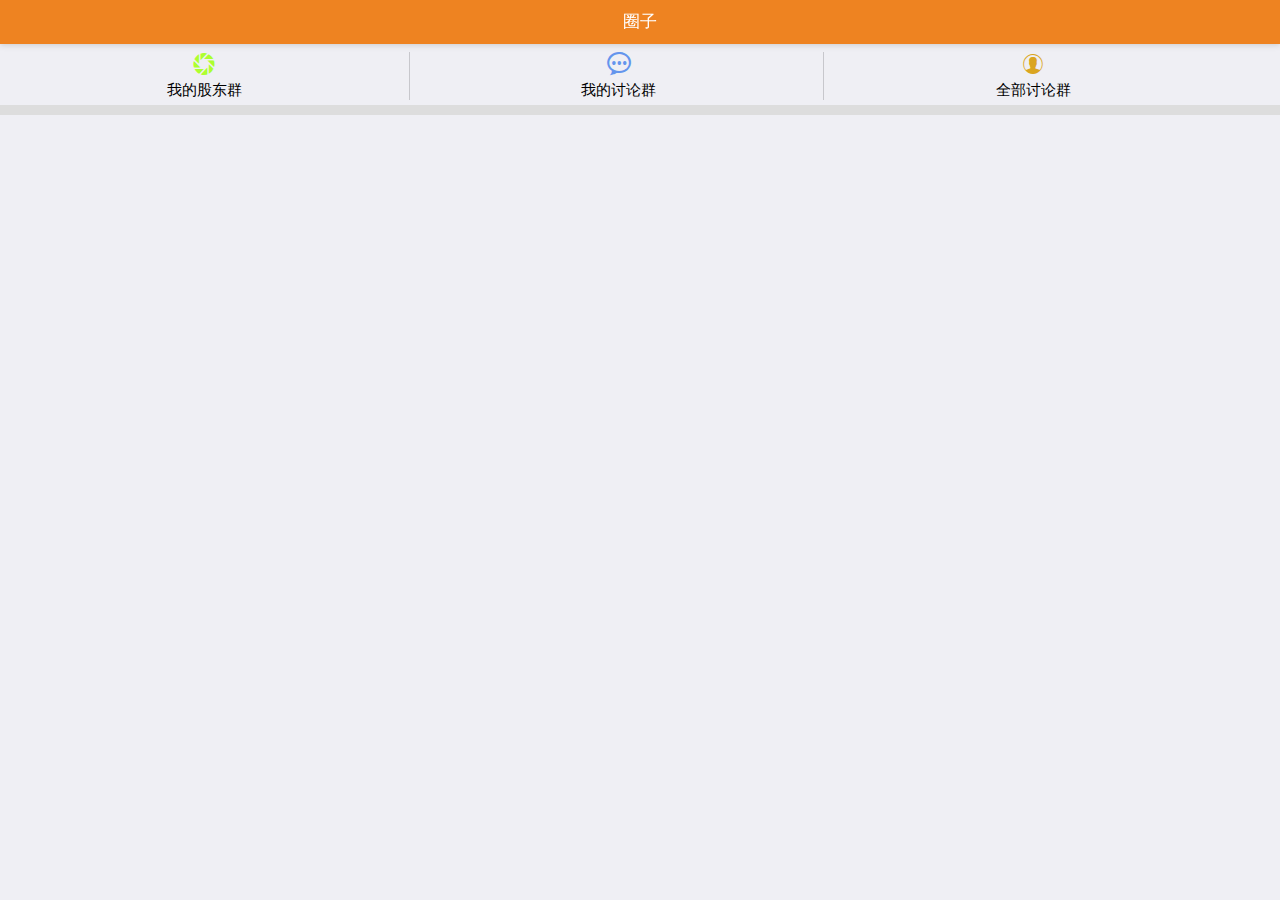
<file: quanzi.html>
<!doctype html>
<html>

	<head>
		<meta charset="UTF-8">
		<title></title>
		<meta name="viewport" content="width=device-width,initial-scale=1,minimum-scale=1,maximum-scale=1,user-scalable=no" />
		<link href="css/mui.min.css" rel="stylesheet" />
		<link rel="stylesheet" href="css/index.css" />
	</head>

	<body>
		<header class="mui-bar mui-bar-nav">
		    <h1 class="mui-title">圈子</h1>
		</header>
		<div id="refreshContainer" class="mui-content mui-scroll-wrapper">

			<div class="mui-scroll">
				<div class="mui-content quan mui-table-view-chevron">
				    <dl title="暂时没有股东群" class="d1">
				    	<dt class="mui-icon mui-icon-pengyouquan quan1"></dt>
				    	<dd>我的股东群</dd>
				    </dl>
				    <dl  title="暂时没有讨论群" class="d1">
				    	<dt class="mui-icon mui-icon-chat quan2"></dt>
				    	<dd>我的讨论群</dd>
				    </dl>
				    <dl  title="暂时没有全部讨论群" class="d1">
				    	<dt class="mui-icon mui-icon-contact quan3"></dt>
				    	<dd>全部讨论群</dd>
				    </dl>
				</div>
				<div class="p1">
				</div>
				
			</div>
			
			
		</div>
		
		<script src="js/mui.min.js"></script>
		<script type="text/javascript">
			
			function refreshDown() {
				setTimeout(function(){
				//停止刷新
				mui('#refreshContainer').pullRefresh().endPulldownToRefresh();
				},2000)
			}
			mui.init({
				pullRefresh: {
					container: "#refreshContainer", //下拉刷新容器标识，querySelector能定位的css选择器均可，比如：id、.class等
					down: {
						contentdown: "下拉可以刷新", //可选，在下拉可刷新状态时，下拉刷新控件上显示的标题内容
						contentover: "释放立即刷新", //可选，在释放可刷新状态时，下拉刷新控件上显示的标题内容
						contentrefresh: "正在刷新...", //可选，正在刷新状态时，下拉刷新控件上显示的标题内容
						callback: refreshDown //必选，刷新函数，根据具体业务来编写，比如通过ajax从服务器获取新数据；
					}
				}
			});
			
			mui.plusReady(function(){
				var arr=[
					"暂时没有股东群",
					"暂时没有讨论群",
					"暂时没有全部讨论群"
				];
			for(var i=0;i<mui('.d1').length;i++){
					mui('.d1')[i].addEventListener('tap',function(){
						var tit =this.getAttribute('title')
//						alert(tit);
						html=""
						html+='<img src="img/gu.jpg" alt="" /><p>'+tit+'</p>';
						mui('.p1')[0].innerHTML=html;
					
				})
			}
			
			

				

			})
		</script>
	</body>

</html>
</file>
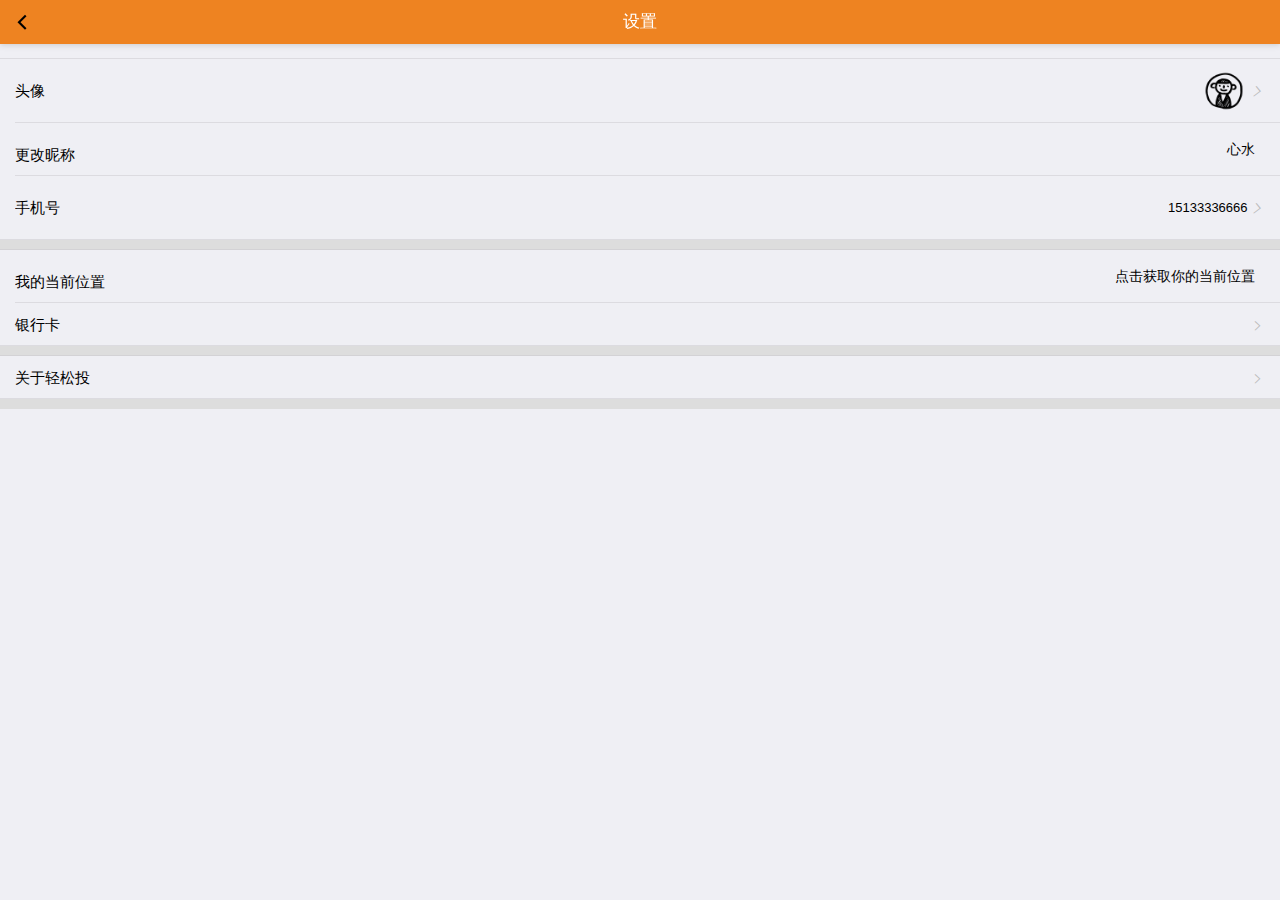
<file: shezhi.html>
<!doctype html>
<html>

	<head>
		<meta charset="UTF-8">
		<title></title>
		<meta name="viewport" content="width=device-width,initial-scale=1,minimum-scale=1,maximum-scale=1,user-scalable=no" />
		<link href="css/mui.min.css" rel="stylesheet" />
		<link rel="stylesheet" href="css/index.css" />
	</head>

	<body>
		<header class="mui-bar mui-bar-nav">
			<a class="mui-action-back mui-icon mui-icon-left-nav mui-pull-left"></a>
			<h1 class="mui-title">设置</h1>
		</header>
		<div class="mui-content">
			<ul class="mui-table-view pic">
				<li class="mui-table-view-cell mui-media">
					<a href="javascript:;">
						<img class="mui-media-object mui-pull-right phot" src="img/hao.png">
						<div class="mui-media-body">
							<p class="tel">头像</p>
						</div>
						<i class="mui-navigate-right"></i>
					</a>
				</li>
				<li class="mui-table-view-cell mui-media">
					<a href="javascript:;" id="geng">
						<span class="mui-pull-right s">心水</span>
						<div class="mui-media-body">
							<p class="tel geng" >更改昵称</p>
						</div>
					</a>
					
				</li>
				<li class="mui-table-view-cell mui-media shouji" >
					<a href="javascript:;">
						<span class="mui-media-object mui-pull-right span1">15133336666</span>
						<div class="mui-media-body">
							<p class="tel">手机号</p>
						</div>
						<i class="mui-navigate-right"></i>
					</a>
				</li>

			</ul>
			<ul class="mui-table-view" id="dizhi">
				<li class="mui-table-view-cell">
					<a href="javascript:;" id="geng">
						<span class="mui-pull-right s dizhi-s">点击获取你的当前位置</span>
						<div class="mui-media-body">
							<p class="tel geng" >我的当前位置</p>
						</div>
					</a>
				</li>
				<li class="mui-table-view-cell yinghang">
					<a class="mui-navigate-right tel">
						银行卡
					</a>
				</li>
			</ul>
			<ul class="mui-table-view about">
			        <li class="mui-table-view-cell">
			            <a class="mui-navigate-right tel">
			                关于轻松投
			            </a>
			        </li>
			        
			    </ul>
		</div>
		<div class="mui-backdrop">
			
			<div class="inp">
				请输入你要修改的内容：<input type="text" id="ipt"/>
				<button class="submit">提交</button>
				<button class="quxiao">取消</button>
			</div>
			
		</div>
		
		<script src="js/mui.min.js"></script>
		<script type="text/javascript">
			mui.init()
			
			mui.plusReady(function(){
				
				var aa=document.querySelector('.mui-backdrop');
				var ipt=document.querySelector('#ipt');
				var s=document.querySelector('.s');
				var span=document.querySelector('.dizhi-s');
				
//				修改头像
				if( plus.storage.getItem('src')  == null ){
					mui('.phot')[0].src = 'img/hao.png';
				}else{
					mui('.phot')[0].src = plus.storage.getItem('src');
				}
//				if(plus.storage.s.innerHTML==''){
//					s.innerHTML='心水'
//				}else{
//					s.innerHTML=plus.storage.ipt.value;
//				}
				mui('.phot')[0].addEventListener('tap',function(){
					var cm = plus.camera.getCamera( 1 );
					cm.captureImage(function(path){
						mui('.phot')[0].src = "file://"+plus.io.convertLocalFileSystemURL(path);	
						plus.storage.setItem("src","file://"+plus.io.convertLocalFileSystemURL(path));
					});
				})
				
				mui('#geng')[0].addEventListener('tap',function(){
					aa.style.display='block';
//					plus.nativeUI.prompt('请修改内容');// deprecated
//					alert(prompt.value())
				});
				
//				换网名
				mui('.shouji')[0].addEventListener('tap',function(){
					plus.nativeUI.prompt('请输入您的手机号');// deprecated
					alert(prompt.value())
				});
				
//				当前位置
				mui('#dizhi')[0].addEventListener('tap',function(){
					 plus.geolocation.getCurrentPosition(function(data){
					 	var da=JSON.stringify(data.address.city+" "+data.address.district+" "+data.address.street);
					 	span.innerHTML=da
					 })
					 
				});
				
				mui('.yinghang')[0].addEventListener('tap',function(){
					plus.nativeUI.prompt('请添加您的银行卡');// deprecated
					alert(prompt.value())
				});
				
				mui('.submit')[0].addEventListener('tap',function(){
					aa.style.display='none';
					s.innerHTML=ipt.value;
					ipt.value='';
				})
				mui('.about')[0].addEventListener('tap',function(){
					
					mui.openWindow('banben.html', 'banben.html');
				});
				
			})
		</script>
	</body>

</html>
</file>
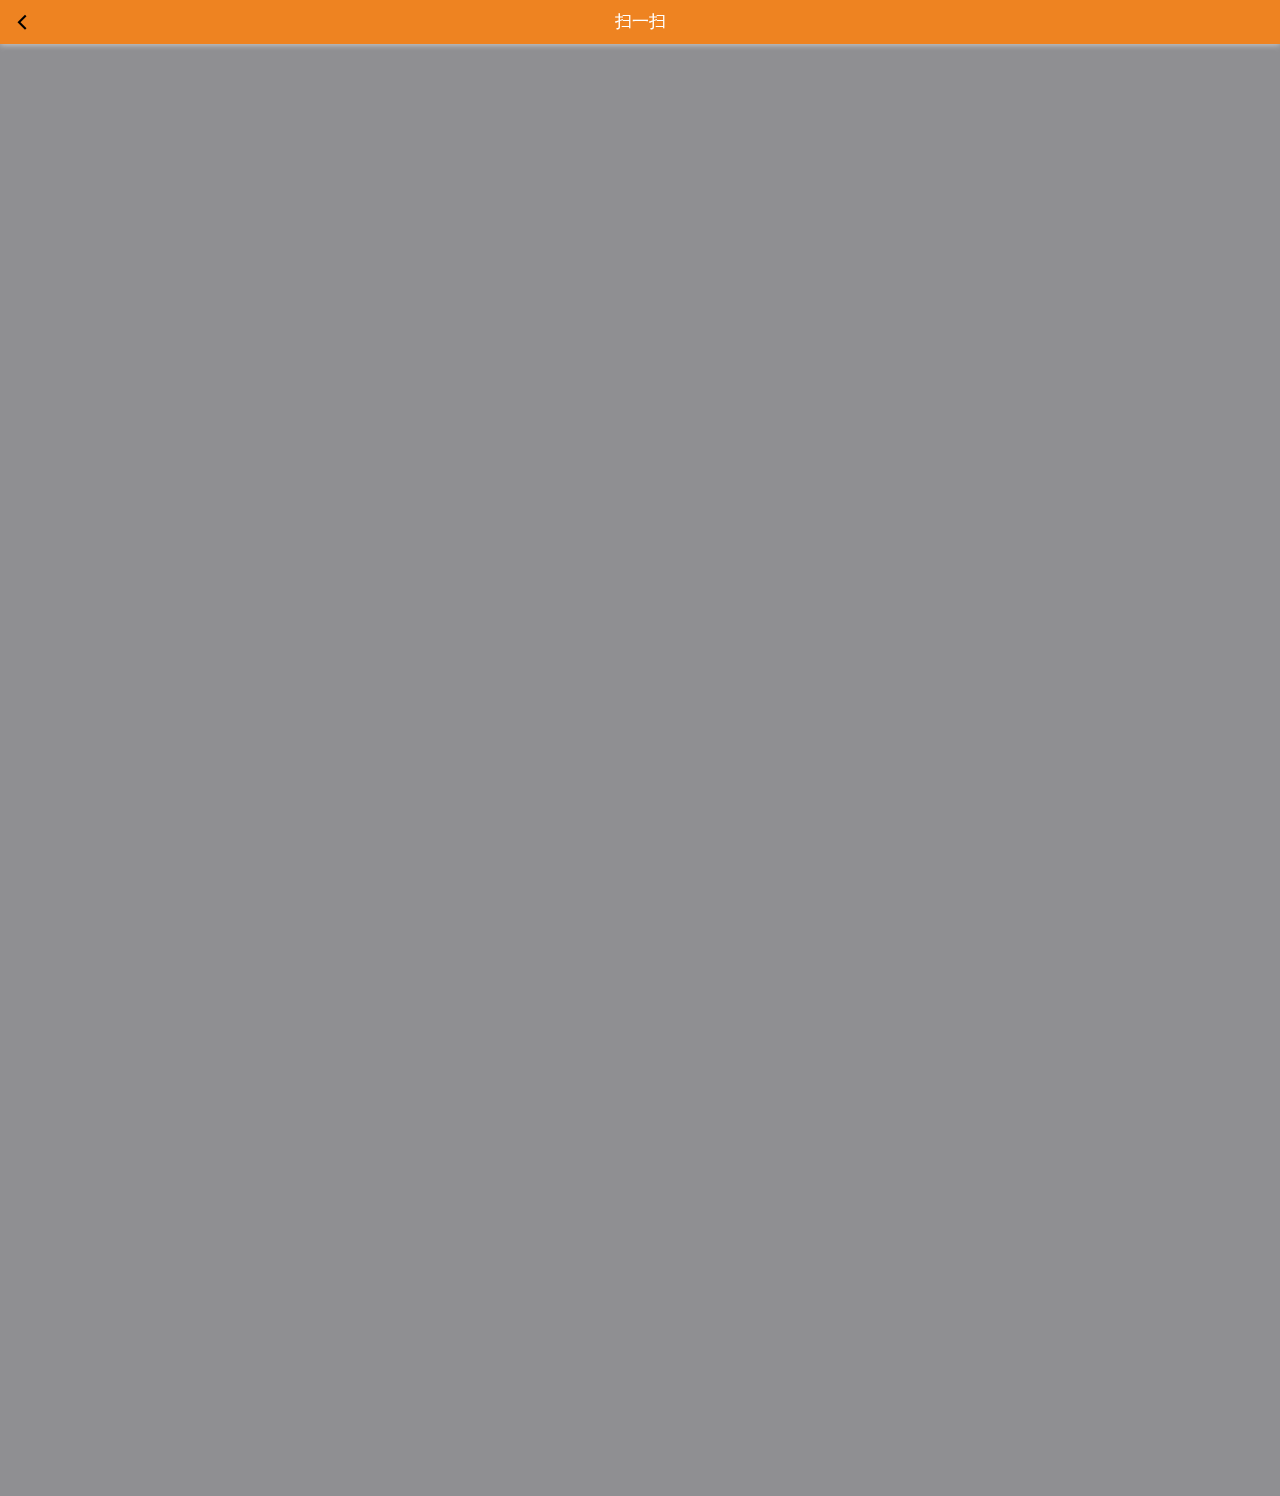
<file: sys.html>
<!doctype html>
<html>

	<head>
		<meta charset="UTF-8">
		<title></title>
		<meta name="viewport" content="width=device-width,initial-scale=1,minimum-scale=1,maximum-scale=1,user-scalable=no" />
		<link href="css/mui.min.css" rel="stylesheet" />
		<link rel="stylesheet" type="text/css" href="css/index.css"/>
	</head>

	<body>
		<header class="mui-bar mui-bar-nav">
		    <a class="mui-action-back mui-icon mui-icon-left-nav mui-pull-left"></a>
		    <h1 class="mui-title">扫一扫</h1>
		</header>
		
		<div class="mui-content sao1">
		    <div id='box' style='width:300px;height:300px;margin:45% auto;'></div>
		</div>
		
		<script src="js/mui.min.js"></script>
		<script type="text/javascript">
			mui.init()
			mui.plusReady(function(){
				
				var scan = new plus.barcode.Barcode('box');
				scan.onmarked = function(data){
					
					
				};
			})
			
		</script>
	</body>

</html>
</file>
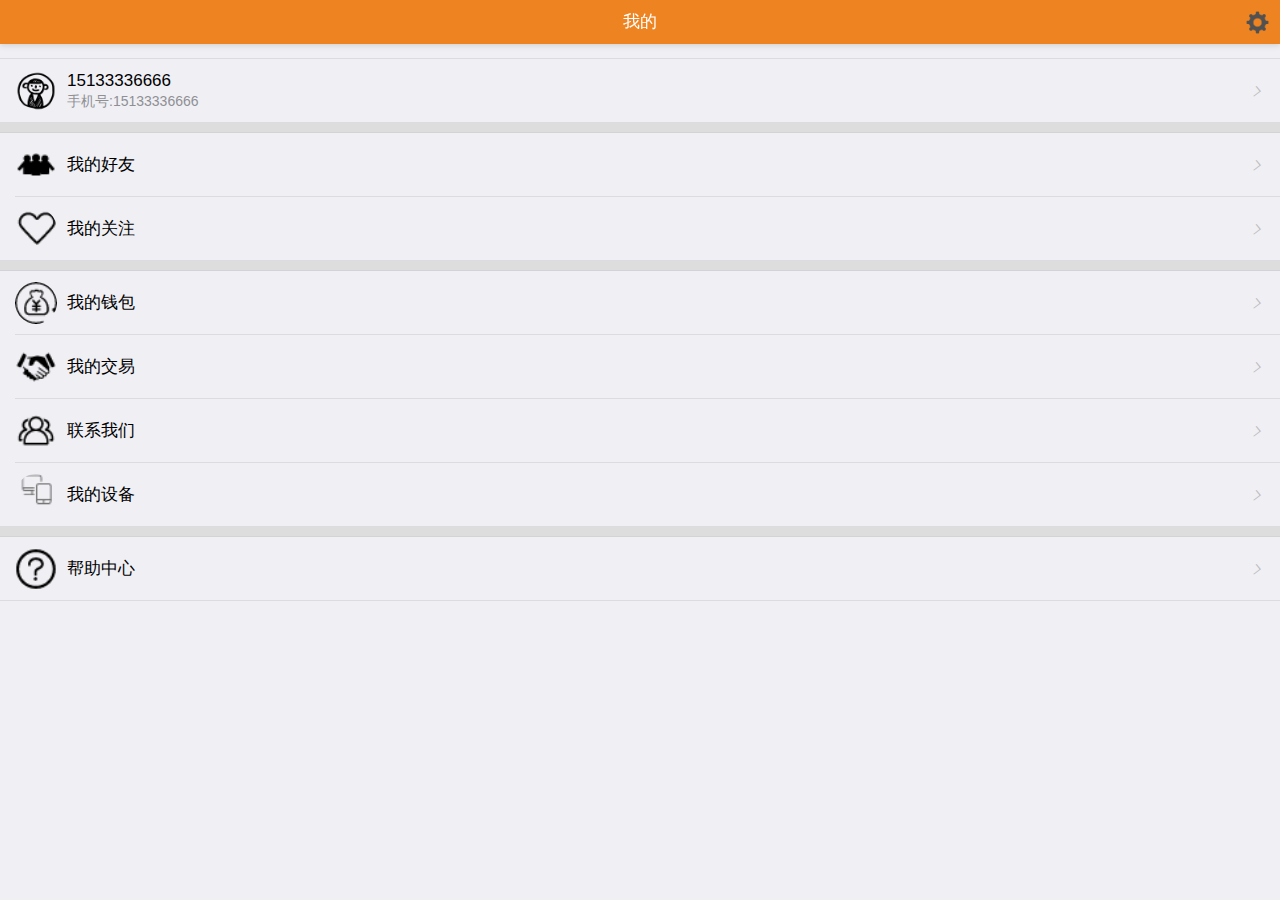
<file: wode.html>
<!doctype html>
<html>

	<head>
		<meta charset="UTF-8">
		<title></title>
		<meta name="viewport" content="width=device-width,initial-scale=1,minimum-scale=1,maximum-scale=1,user-scalable=no" />
		<link href="css/mui.min.css" rel="stylesheet" />
		<link rel="stylesheet" type="text/css" href="css/index.css" />
	</head>

	<body>
		<header class="mui-bar mui-bar-nav">
			<h1 class="mui-title">我的</h1>
			<a href="#" class="mui-pull-right shezhi"><img src="img/shezhi (2).png" alt="" /></a>
		</header>
		<div class="mui-content tubiao shezhi1">
			<ul class="mui-table-view">
				<li class="mui-table-view-cell mui-media">
					<a href="javascript:;">
						<img class="mui-media-object mui-pull-left tou" src="img/hao.png">
						<div class="mui-media-body">
							15133336666
							<p class="mui-ellipsis">手机号:15133336666</p>
						</div>
						<i class="mui-navigate-right"></i>
					</a>
				</li>
			</ul>

			<ul class="mui-table-view ll">
				<li class="mui-table-view-cell mui-media" id="lianxi">
					<a href="javascript:;">
						<img class="mui-media-object mui-pull-left" src="img/haoyou.png" style="border-radius: 50%;">
						<div class="mui-media-body">我的好友</div>
						<i class="mui-navigate-right"></i>
					</a>
				</li>
				<li class="mui-table-view-cell mui-media guanzhu">
					<a href="javascript:;">
						<img class="mui-media-object mui-pull-left" src="img/guanzhu.png" style="border-radius: 50%;">
						<div class="mui-media-body">我的关注</div>
						<i class="mui-navigate-right"></i>
					</a>
				</li>
			</ul>

			<ul class="mui-table-view ll">
				<li class="mui-table-view-cell mui-media qianbao">
					<a href="javascript:;">
						<img class="mui-media-object mui-pull-left" src="img/qianbao.png" style="border-radius: 50%;">
						<div class="mui-media-body">我的钱包</div>
						<i class="mui-navigate-right"></i>
					</a>
				</li>
				<li class="mui-table-view-cell mui-media jiaoyi">
					<a href="javascript:;">
						<img class="mui-media-object mui-pull-left" src="img/jiaoyi.png" style="border-radius: 50%;">
						<div class="mui-media-body">我的交易</div>
						<i class="mui-navigate-right"></i>
					</a>
				</li>
				<li class="mui-table-view-cell mui-media call">
					<a href="javascript:;">
						<img class="mui-media-object mui-pull-left" src="img/women.png" style="border-radius: 50%;">
						<div class="mui-media-body">联系我们</div>
						<i class="mui-navigate-right"></i>
					</a>
				</li>
				<li class="mui-table-view-cell mui-media" id='ban'>
					<a href="#">
						<img class="mui-media-object mui-pull-left" src="img/shebei.png" style="border-radius: 50%;">
						<div class="mui-media-body">我的设备</div>
						<i class="mui-navigate-right"></i>
					</a>
				</li>
			</ul>

			<ul class="mui-table-view ll1">
				<li class="mui-table-view-cell mui-media bang" >
					<a href="javascript:;">
						<img class="mui-media-object mui-pull-left" src="img/bang1.png" style="border-radius: 50%;">
						<div class="mui-media-body">帮助中心</div>
						<i class="mui-navigate-right"></i>
					</a>
				</li>
			</ul>

		</div>

		<script src="js/mui.min.js"></script>
		<script type="text/javascript">
			function refreshDown() {
				setTimeout(function() {
					//停止刷新
					mui('#refreshContainer').pullRefresh().endPulldownToRefresh();
				}, 2000)
			}
			mui.init({
				pullRefresh: {
					container: "#refreshContainer", //下拉刷新容器标识，querySelector能定位的css选择器均可，比如：id、.class等
					down: {
						contentdown: "下拉可以刷新", //可选，在下拉可刷新状态时，下拉刷新控件上显示的标题内容
						contentover: "释放立即刷新", //可选，在释放可刷新状态时，下拉刷新控件上显示的标题内容
						contentrefresh: "正在刷新...", //可选，正在刷新状态时，下拉刷新控件上显示的标题内容
						callback: refreshDown //必选，刷新函数，根据具体业务来编写，比如通过ajax从服务器获取新数据；
					}
				}
			});
			mui.plusReady(function() {
				
				
				
				mui("#lianxi")[0].addEventListener("tap", function() {
					mui.openWindow('lianxi.html', 'lianxi.html');

				})

				mui("#ban")[0].addEventListener("tap", function() {
					function plusReady() {
						alert("Device: " + plus.device.model);
					}
					plusReady();
					document.addEventListener("plusready", plusReady, false);
				})
				
				mui(".bang")[0].addEventListener("tap", function() {
					mui.openWindow('bang.html', 'bang.html');
				})
				
				mui(".call")[0].addEventListener("tap", function() {
					plus.device.dial(15133336666, confirm )
				})
				
				mui('.qianbao')[0].addEventListener('tap',function(){
					alert('暂时没有钱')
				})
				mui('.guanzhu')[0].addEventListener('tap',function(){
					alert('暂时没有关注的的项目')
				})
				mui('.jiaoyi')[0].addEventListener('tap',function(){
					alert('暂时没有交易')
				})
				
				mui('.shezhi')[0].addEventListener('tap',function(){
					mui.openWindow('', '');
				})
				
				mui('.shezhi1')[0].addEventListener('tap',function(){
					mui.openWindow('', '');
				})
				
			})
		</script>
	</body>

</html>
</file>
<file: css/index.css>
.sao{
	display:block;
	margin-top:0.3rem;
}

.mui-bar-nav{
	background:#ee8321;
}
.mui-bar .mui-title{
	color: #fff;
}
.mui-bar-tab .mui-tab-item.mui-active {
    color: orange;
}
#box{
	margin:45% auto;
}
.sao1{
	background:rgba(0,0,0,0.4);
	overflow: hidden;
	width: 100%;
	height: 100%;
}
.mui-slider-indicator {
    position: absolute;
    bottom: 1rem;
    width: 100%;
    text-align: center;
}
.mui-slider-item img{
	height:17rem;
}
.zhiming{
	padding:1.7rem 0 1rem 0;
	text-align: center;
	color: #666;
	font-size:1.5rem;
	font-family: "楷体";
}
.logo{
	display: block;
	width: 100%;

}
.logo img{
	width: 4rem;
	height: 3rem;
	margin-left: auto;
	margin-right: auto;
	display: block;
}
.mui-grid-view.mui-grid-9 .mui-table-view-cell>a:not(.mui-btn) {
    margin: 0;
    padding: 18px 0;
}
.mui-grid-view.mui-grid-9 .mui-table-view-cell {
    margin: 0;
    padding: 11px 15px; 
    vertical-align: top;
    border-right: 3px solid #eee;
}
.mui-table-view {
    border-bottom: 1rem solid #DDDDDD;
    background: #efeff4;
}
.none{
	border-bottom: none;
}
.fubaobei{
	width: 100%;
	border-bottom: 1rem solid #DDDDDD;
	margin-top:1rem;
	padding-bottom: 0.5rem;
}
.fu{
	width:90%;
	margin:0 auto 0rem auto;
}
.fu img{
	width: 100%;
}
.fu dl{
	width:23%;
	text-align: center;
	margin-top: 0;
	display:inline-block;
	margin-bottom: 0;
}
.fu dl dd{
	font-size: 1.4rem;
	margin-left: 0;
	color: #000;
}
.fu dl dt{
	font-size: 1.2rem;
	color: #797979;

}
.fu-a{
	width: 100%;
}
.fu-a img{
	width: 100%;
}
.mui-icon-left-nav{
	color: #000;
}
.xing{
	text-align:justify;
	font-size: 1.6rem;
	margin-bottom: 0.8rem;
	color: #000;
	letter-spacing: 0.4rem;
	
}
.dizhi{
	width: 100%;
	padding: 0 1rem;
	margin: 0.5rem 0 1rem 0;
}
.dizhi i{
	font-size: 1rem;
	color: #000;
}
.dizhi span{
	color: #000;
	font-size: 1rem;
	margin-top: 0;
}
.jindu{
	width: 95%;
	height:0.2rem;
	background: #FFA500;
	margin: 1rem auto;
}
.fu1 dl{
	width:23%;
	text-align: center;
	margin-top: 0;
	display:inline-block;
	margin-bottom: 0;
}

.fu1 dl dd{
	font-size: 1.4rem;
	margin-left: 0;
	color: #797979;
}
.fu1 dl dt{
	font-size: 3rem;
	color: #797979;

}
.f1{
	border-bottom: 0.5rem solid #797979;
}
.xiangqing{
	text-align: center;
	display: block;
	padding: 1rem 0;
	margin-top: 1rem;
	color: #FFA500;
	text-decoration: underline;
}


.mui-media-body span{
	font-size: 2rem;
	color: #FFA500;
}
.leida{
	width: 100%;
	height: 100%;
	margin-bottom: 3.7rem;
}
.leida img{
	width: 100%;
	height: 100%;
}
.lei{
	width: 60%;
	background: #FFA500;
	margin: 0 auto;
	display: block;
	height: 2.8rem;
	line-height: 2.8rem;
	text-align: center;
	border-radius: 1rem;
	margin-top: 0.5rem;
	color: #fff;
}
.lei-bg{
	background: #efeff4;
	border-top: none;
	
}
.zhi1{
	padding-left: 1rem;
	vertical-align: middle;
	background: #CCCCCC;
	padding: 0.5rem 0.8rem;
}
.zhi{
	width: 0.5rem;
	background: #FFA500;
	height: 1.5rem;
	display: inline-block;
	vertical-align: middle;
	margin-right: 0.5rem;
	margin-top: -0.3rem;
	
}
.pin-footer{
	text-align: center;
	color: #797979;
	font-size: 1.2rem;
	margin:1rem 0;
}
.quan{
	margin-top: 0.8rem;
	border-bottom: 10px solid #DDDDDD;
	padding-bottom: 0.5rem;
}
.quan dl{
	width: 32%;
	display: inline-block;
	text-align: center;
	margin: 0;
	border-right: 1px solid #C7C7CC;
	
}
.quan dl:last-child{
	border: none;
}
.quan dt{
	text-align: center;
}
.quan1{
	color: greenyellow;
}
.quan2{
	color: cornflowerblue;
}
.quan3{
	color: goldenrod;
}
.quan dd{
	font-size: 1.5rem;
	margin: 0;
	margin-top: 0.3rem;
}
.tou{
	border-radius:50%;

}
.ll .mui-media-body{
	margin-top:1rem;
}
.ll1 .mui-media-body{
	margin-top:1rem;
}
.ll1{
	border:none ;
}
.ll1 .mui-table-view-cell {
	border: none;
}
.ll>.mui-table-view-cell>a:not(.mui-btn) {
	overflow: hidden;
}
.p1{
	font-size: 30px;
	margin-top: 40%;
	text-align: center;
	color: #FFA500;
	
}
.p1 img{
	width:150px;
	height: 150px;
	margin-bottom: 30px;
	border-radius: 50%;
}
.c .mui-bar-nav~.mui-content {
    padding-top:10px;
} 

.shezhi{
	margin-top:1rem;
	display: inline-block;
	width: 2.5rem;
	height: 2.5rem;
}
.shezhi img{
	width: 100%;
	height: 100%;
}
.tel{
	margin-top: 1rem;
	font-size: 1.5rem;
	color: #000;
}
.pic img{
	margin-right: 2rem;
}
.span1{
	font-size: 1.3rem;
	margin-right: 5.5rem;
}

.phot{
	width: 42px;
	height: 42px;
	border-radius: 50%;
}
.mui-backdrop{
	display: none;
}
.inp{
	width: 80%;
	padding: 5rem;
	margin: 45% auto;
	text-align: center;
	background:rgba(0,0,0,0.5);
	color: #fff;
}
.inp input{
	margin:1rem 0;
	color: #000;
	padding: 2rem;
	overflow: hidden;
}
.s{
	display: inline-block;
	padding:0.5rem 1rem;
	text-align: left;
	font-size: 1.4rem;
}
.ban{
	width: 100%;
	height: 100%;
}
.ban img{
	width: 100%;
	height: 100%;
}
</file>
